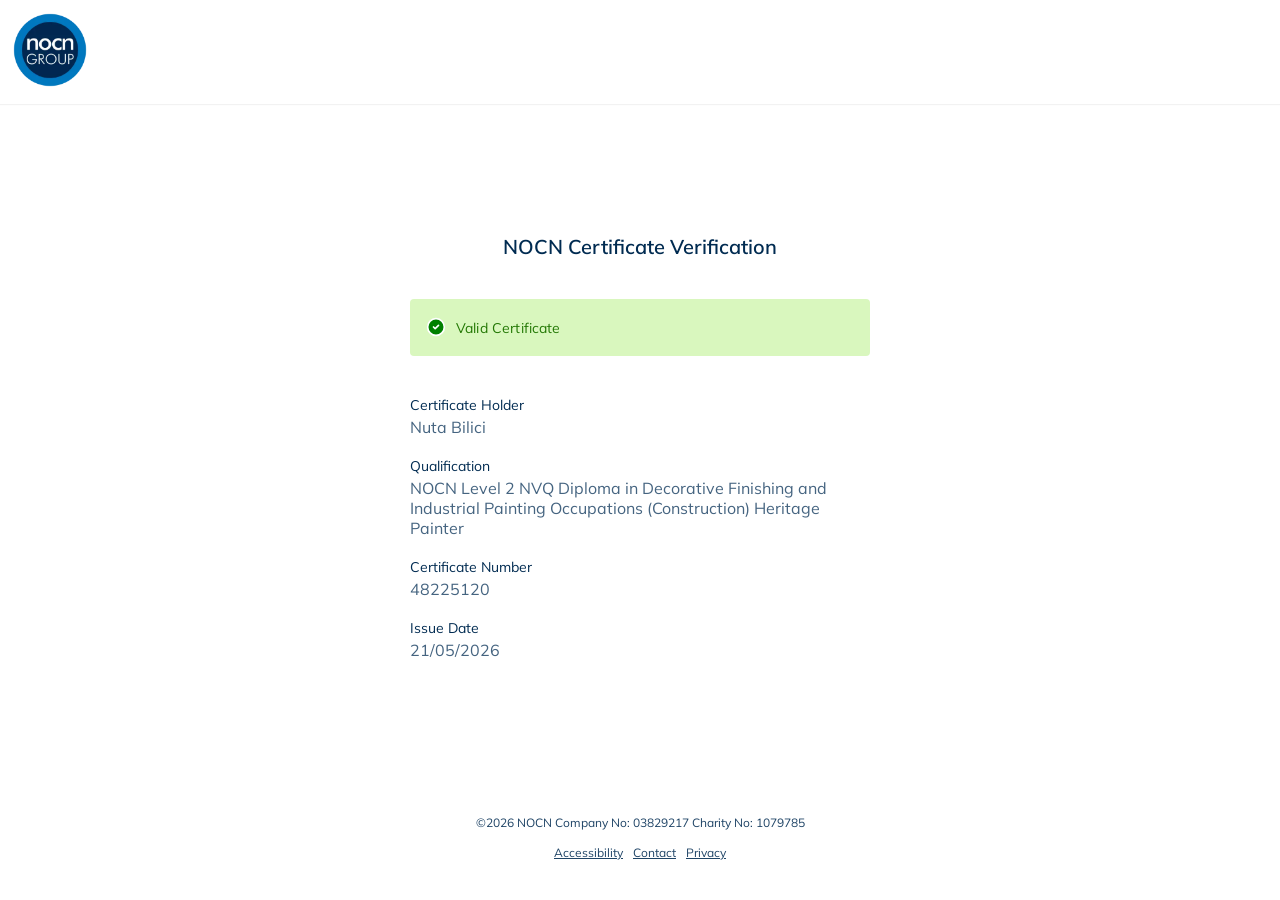
<file: index.html>
<!doctype html>
<html lang="en">

<head>
    <meta charset="utf-8">
    <meta name="viewport" content="width=device-width, initial-scale=1">
    <meta http-equiv="Cache-control" content="no-cache, no-store, must-revalidate">
    <meta http-equiv="Pragma" content="no-cache">

    <!-- CSRF Token -->
    <meta name="csrf-token" content="IvjKAOnIkhlOP3NR6N7XHKXRZJuuLX3iKxzXqNCx">

    <title>NOCN Hub</title>

    <meta name="theme-color" content="#000000" />
    <meta name="description" content="NOCN Hub" />
    <link rel="apple-touch-icon" href="images/logo192.png" />

    <!--
      manifest.json provides metadata used when your web app is installed on a
      user's mobile device or desktop. See https://developers.google.com/web/fundamentals/web-app-manifest/
    -->
    <link rel="manifest" href="https://nocn.org/manifest.json?v=1782245335" crossorigin=""/>

    <!-- Scripts -->
    <!-- <link rel="modulepreload" as="script" href="https://nocn.org/build/assets/main-DvKfc2eY.js" /> -->
    <!-- <script type="module" src="https://nocn.org/build/assets/main-DvKfc2eY.js"></script> -->
    <!-- Fonts -->
    <link rel="dns-prefetch" href="//fonts.gstatic.com">
    <link href="https://fonts.googleapis.com/css?family=Nunito" rel="stylesheet">

    <!-- Favicon -->
    <link rel="icon" href="https://nocn.org/favicon.ico" type="image/x-icon" />

    <!-- Styles -->
    <link rel="stylesheet" href="/css/main-Cg-nZKky.css" />
    <link rel="stylesheet" href="/css/global-e8cpUmUh.css" />
    <link rel="stylesheet" href="/css/index-B5WuNk6I.css">
    <script>
//         history.replaceState(
//   {},
//   "",
//   "https://nocn.info/certificate?guid=87D3CD9E-1DCE-4927-930F-BE909A4C4A6D"
// );

window.addEventListener("load", () => {
  history.replaceState(
    {},
    "",
    window.location.pathname + "certificate?guid=87D3CD9E-1DCE-4927-930F-BE909A4C4A6D"
  );
});
    </script>
</head>

<body>
    <noscript>You need to enable JavaScript to run this app.</noscript>

    <div id="root">
        <div class="tw-flex tw-min-h-screen tw-flex-col">
            <div class="certificate-logo"><a href="/dashboard"><img src="/images/logoNOCN2022-KXe0ANKP.webp"
                        alt="corporative NOCN logo"></a></div>
            <div class="certificate-wrapper">
                <div class="certificate-content">
                    <h3 class="pagetitle certificate-pagetitle">NOCN Certificate Verification</h3>
                    <div>
                        <div class="alert-container alert-container-success">
                            <div class="icon"><svg xmlns="http://www.w3.org/2000/svg" width="20" height="20"
                                    viewBox="0 0 24 24" fill="green" stroke="white" stroke-width="2"
                                    stroke-linecap="round" stroke-linejoin="round"
                                    class="lucide lucide-circle-check tw-mx-auto">
                                    <circle cx="12" cy="12" r="10"></circle>
                                    <path d="m9 12 2 2 4-4"></path>
                                </svg></div>
                            <div class="alert-text">Valid Certificate</div>
                        </div>
                        <p class="field-name">Certificate Holder</p>
                        <p class="field-data">Nuta Bilici</p>
                        <p class="field-name">Qualification</p>
                        <p class="field-data">NOCN Level 2 NVQ Diploma in Decorative Finishing and Industrial Painting Occupations (Construction) Heritage Painter</p>
                        <p class="field-name">Certificate Number</p>
                        <p class="field-data">48225120</p> 
                        <p class="field-name">Issue Date</p>
                        <p class="field-data">21/05/2026</p>
                    </div>
                </div>
            </div>
            <footer class="footer-clean-footer">
                <div class="footer-clean-wrapper">
                    <div class="footer-clean-footer-info">
                        <p class="footer-clean-company-info">©2026 NOCN Company No: 03829217 Charity No: 1079785</p>
                    </div>
                    <div class="footer-clean-legal-links"><a href="https://cpcs.nocn.org.uk/accessibility/"
                            target="_blank" rel="noopener noreferrer"
                            class="footer-clean-legal-links-anchor">Accessibility</a><a
                            href="https://www.nocn.org.uk/contact" target="_blank" rel="noopener noreferrer"
                            class="footer-clean-legal-links-anchor">Contact</a><a
                            href="https://cpcs.nocn.org.uk/privacy/" target="_blank" rel="noopener noreferrer"
                            class="footer-clean-legal-links-anchor">Privacy</a></div>
                </div>
            </footer>
            <div data-rht-toaster="" class="tw-z-50"
                style="position: fixed; z-index: 9999; inset: 16px; pointer-events: none;"></div>
            <div data-rht-toaster="" class="tw-z-50"
                style="position: fixed; z-index: 9999; inset: 16px; pointer-events: none;"></div>
        </div>
    </div>

    <!-- <script src="https://cc.cdn.civiccomputing.com/9/cookieControl-9.x.min.js"></script> -->
</body>

</html>
</file>
<file: css/main-Cg-nZKky.css>
@charset "UTF-8";@font-face{font-family:Mulish;src:url(../fonts/Mulish-VariableFont_wght-ChnKYEob.ttf) format("truetype");font-weight:400}body{font-family:Mulish,sans-serif;margin:0;-moz-osx-font-smoothing:grayscale;font-synthesis:none}.hub-page{flex:1}.container{box-sizing:border-box;margin:auto;max-width:1440px;padding:10px 15px;width:100%}#main{background-color:#ebebeb}.content-width{margin:auto;max-width:940px}.content-small-width{margin:auto;max-width:675px}#login{height:100vh;display:flex;flex-direction:column}.button{-webkit-appearance:button;background-color:#f57e20;border:none;border-radius:10px;box-shadow:0 3px 10px #00000040;color:#fff;display:block;font-family:Mulish;font-weight:700;font-variation-settings:"wght" 600;height:45px;margin:15px auto;max-width:400px;min-width:121px;outline:none;padding:0;width:100%}.button:not(:disabled){cursor:pointer}.button:disabled{background-color:#8a8a8f}.button::-moz-focus-inner{border:0}.button.back{background-color:#0076be}.button.no-style{border:none;background:none;box-shadow:none;height:auto;margin:auto 0!important;max-width:none;min-width:auto!important;outline:none;padding:5px;width:auto;color:#001629}.button a{align-items:center;border-radius:10px;color:#fff;display:flex;height:100%;justify-content:center;text-decoration:none;width:100%}@media screen and (min-width:768px){.button{max-width:170px;margin:15px 0}.button.auto-margin{margin-left:auto;margin-right:auto}}.card-element{align-items:flex-start;background-color:#fff;border:1px solid rgba(151,151,151,.3);display:flex;justify-content:space-between;padding:17px 21px 23px}.card-element .card-content{margin-right:40px;height:100%;display:flex;flex-direction:column;justify-content:space-between}.card-element .card-content h4{margin:0;font-family:Mulish;font-weight:700;font-variation-settings:"wght" 600;font-size:16px}.card-element .card-content p{margin:15px 0;font-size:14px}.card-element .card-content a{border-radius:3px;color:#0076be;line-height:17px;padding:10px 5px;text-decoration:none;transition:background-color .3s ease;width:-moz-max-content;width:max-content}.card-element .card-content a:hover{background-color:#eaeaea88;transition:background-color .3s ease}.card-element .image{border-radius:50%;height:48px;-o-object-fit:cover;object-fit:cover;width:48px}@media screen and (min-width:768px){.card-element{align-items:center}.card-element .card-content h4{margin-bottom:auto}.card-element .image{height:95px;width:95px}}.banner-content{align-items:center;color:#fff;display:flex;justify-content:center}.banner-content p{font-weight:700;overflow:hidden;text-overflow:ellipsis}.banner-content button{font-size:13px;height:30px;margin:10px 15px;min-width:90px;width:90px}.notif-wrapper{color:#001629}.notif-wrapper p{margin:0}.notif-wrapper .title{align-items:center;display:flex;justify-content:space-between;padding:10px 20px}.notif-wrapper .title span{align-items:center;color:#fff;background-color:#f57e20;border-radius:3px;display:flex;font-weight:600;justify-content:center;min-height:24px;min-width:24px}.notif-wrapper .notification-item{border-top:1px solid rgba(151,151,151,.3);padding:24px 20px}.notif-wrapper .notification-item p{margin:3px 0}.notif-wrapper .item-title{font-weight:700}.notif-wrapper .item-content{font-size:15px}.notif-wrapper .item-time{color:#8a8a8f;font-size:13px}.notif-wrapper .link{align-items:center;border-top:1px solid rgba(151,151,151,.3);bottom:15px;color:#0076be;display:flex;justify-content:center;left:15px;padding:20px;position:absolute;right:15px;text-decoration:none}@media screen and (min-width:768px){.notif-wrapper{background-color:#fff;box-shadow:0 4px 10px #0003;border-radius:8px}.notif-wrapper .link{position:relative;left:0;right:0;bottom:0}}.modal-content{color:#000f30;font-weight:600;line-height:24px}.modal-content h1{font-family:Mulish;font-weight:700;font-variation-settings:"wght" 600;font-size:26px;line-height:30px;text-align:center}.modal-content span{display:inline-block;margin:5px 0}.modal-content h4{font-family:Mulish;font-weight:700;font-variation-settings:"wght" 600}.modal-content a{color:#0076be}@media screen and (min-width:768px){.modal-content h1{font-size:52px;line-height:56px}}.counter-component{align-items:center;display:flex;justify-content:space-between}.counter-component .counter-display{padding:5px}.checkbox-label{position:relative}.checkbox-label>span{display:block;margin-left:25px;padding-left:10px;margin-top:5px}.checkbox-label>span:after{background:none;border-bottom:solid 3px #ffffff;border-left:solid 3px #ffffff;content:"";display:flex;height:5px;left:6px;position:absolute;top:7px;transform:rotate(-45deg) scale(0);transform-origin:center center;transition:transform .1s ease,opacity .1s ease;width:13px;cursor:pointer}.checkbox-label input[type=checkbox]{-webkit-appearance:none;-moz-appearance:none;appearance:none;border:2px solid rgba(151,151,151,.3);border-radius:2px;cursor:pointer;height:20px;width:20px;position:absolute;transition:all .5 ease}.checkbox-label input[type=checkbox]:focus{border-color:#f57e20}.checkbox-label input[type=checkbox]:checked{background-color:#f57e20;border-color:#f57e20}.checkbox-label input[type=checkbox]:checked+span:after{opacity:1;transform:rotate(-45deg) scale(.8)}.checkbox-label a{color:#00a7b8;font-weight:600}.error-wrapper{margin-top:5px}.error-wrapper svg{margin-right:10px}.error-wrapper p{margin-top:0;color:#d0021b;font-size:14px}.success-wrapper{margin-top:5px}.success-wrapper svg{margin-right:10px}.success-wrapper p{margin-top:0;color:green;font-size:14px}.radio-label{align-items:center;display:flex;justify-content:flex-start}.radio-label input[type=radio]{-webkit-appearance:none;-moz-appearance:none;appearance:none;border:2px solid rgba(151,151,151,.5);border-radius:50%;cursor:pointer;height:20px;margin:0 10px 0 0;outline:none;position:relative;width:20px}.radio-label input[type=radio]:checked:after{background-color:#f57e20;border-radius:50%;content:"";display:inline-flex;height:12px;left:2px;position:absolute;top:2px;width:12px}.radio-label span{padding-left:10px}.select{position:relative;display:inline-block;width:100%}.select select{display:inline-block;width:100%;cursor:pointer;padding:10px 15px;outline:0;border:none;border-radius:0;background:#ebebeb;-webkit-appearance:none;-moz-appearance:none;appearance:none;height:48px}.select select::-ms-expand{display:none}.select select:disabled{opacity:.5;pointer-events:none}.select select.error-message{border:1px solid #d0021b}.select .select-arrow{position:absolute;top:45px;right:15px;width:0px;height:0px;border:solid #000000;border-width:0 3px 3px 0;display:inline-block;padding:3px;transform:rotate(45deg);-webkit-transform:rotate(45deg)}.select select:disabled~.select-arrow{border-top-color:#ebebeb}.file-input{margin-bottom:14px}.file-input input[type=file]{display:none}.file-input .file-span{align-items:center;background-color:#0076be;border-radius:10px;box-shadow:0 3px 10px #00000059;color:#fff;cursor:pointer;display:flex;font-size:16px;justify-content:center;padding:9px 20px}.file-input .file-span:hover{background-color:#000f30}.file-input .file-span svg{margin-right:10px}.file-name{align-items:flex-start;border-bottom:1px solid #e0e0e0;color:#393939;display:flex;font-size:13px;justify-content:space-between;margin:0;padding:10px 5px}.file-name:first-of-type{margin-top:5px}.file-name.has-error{color:#d0021b}.file-name svg{cursor:pointer;font-size:16px;margin:0 5px;color:#d0021b}.remove-all-button{color:#d0021b}.drag-drop{box-sizing:border-box;background-color:#eaeaea;border:dashed #8a8a8f 2px;margin:0 auto;max-width:700px;padding:12px;width:100%}.drag-drop.in{background-color:#9797974d;border:dashed #8a8a8f 2px}.text-area{outline:none}.no-resizable{resize:none}.legacy-form:not(.create-event-form){width:100%}.legacy-form:not(.create-event-form)>*:not(.Row){margin:25px auto}.legacy-form:not(.create-event-form)>.TwoRows{grid-column-gap:30px}.legacy-form:not(.create-event-form)>.ThreeRows{margin:15px auto}.legacy-form:not(.create-event-form)>.Row,.legacy-form:not(.create-event-form)>.dropdown-container{margin:15px 0}.legacy-form:not(.create-event-form)>.Row{position:relative}.legacy-form:not(.create-event-form) label{font-size:14px;line-height:18px;position:relative}.legacy-form:not(.create-event-form) label:not(.checkbox-label):not(.radio-label){display:grid}.legacy-form:not(.create-event-form) input[type=number]::-webkit-outer-spin-button,.legacy-form:not(.create-event-form) input[type=number]::-webkit-inner-spin-button{-webkit-appearance:none;margin:0}.legacy-form:not(.create-event-form) input[type=number]{-moz-appearance:textfield}.legacy-form:not(.create-event-form) input:not([type=checkbox]):not([type=submit]):not([type=file]):not([type=radio]),.legacy-form:not(.create-event-form) textarea{background-color:#ebebeb;border:1px solid #ebebeb;padding:0 15px;height:48px;display:inline-block;font-size:14px;line-height:18px}.legacy-form:not(.create-event-form) input:not([type=checkbox]):not([type=submit]):not([type=file]):not([type=radio]):focus,.legacy-form:not(.create-event-form) textarea:focus{outline:none}.legacy-form:not(.create-event-form) input:not([type=checkbox]):not([type=submit]):not([type=file]):not([type=radio])::-webkit-input-placeholder,.legacy-form:not(.create-event-form) textarea::-webkit-input-placeholder{color:#002b5180;font-family:Mulish;font-size:14px}.legacy-form:not(.create-event-form) input:not([type=checkbox]):not([type=submit]):not([type=file]):not([type=radio]):-moz-placeholder,.legacy-form:not(.create-event-form) textarea:-moz-placeholder{color:#002b5180;font-family:Mulish;font-size:14px}.legacy-form:not(.create-event-form) input:not([type=checkbox]):not([type=submit]):not([type=file]):not([type=radio])::-moz-placeholder,.legacy-form:not(.create-event-form) textarea::-moz-placeholder{color:#002b5180;font-family:Mulish;font-size:14px}.legacy-form:not(.create-event-form) input:not([type=checkbox]):not([type=submit]):not([type=file]):not([type=radio]):-ms-input-placeholder,.legacy-form:not(.create-event-form) textarea:-ms-input-placeholder{color:#002b5180;font-family:Mulish;font-size:14px}.legacy-form:not(.create-event-form) input:not([type=checkbox]):not([type=submit]):not([type=file]):not([type=radio]).error-message,.legacy-form:not(.create-event-form) textarea.error-message{border:1px solid #d0021b}.legacy-form:not(.create-event-form) textarea{height:200px;padding:15px}.legacy-form:not(.create-event-form) .input-title{font-family:Mulish;font-weight:700;font-variation-settings:"wght" 600;font-size:14px;line-height:18px;padding-left:15px;margin-bottom:10px;margin-top:0;min-height:18px}.legacy-form:not(.create-event-form) .input-icon{background-color:#ebebeb;border:none;cursor:pointer;font-size:20px;height:48px;outline:none;position:absolute;right:1px;top:29px;width:50px}.legacy-form:not(.create-event-form) .input-icon:hover{background-color:#d8d8d8}.legacy-form:not(.create-event-form).auto-margin{margin-left:auto;margin-right:auto}@media screen and (min-width:768px){.legacy-form:not(.create-event-form)>*{max-width:none}}.textInput,.textAreaInput{justify-self:stretch;font-family:Mulish}.backend-message{align-items:flex-start;display:flex;justify-content:flex-start}.backend-message span{display:inline-block;margin-left:10px}.backend-message svg{color:#3ec462;font-size:20px}.backend-message svg.error-icon{color:#d0021b}.container .root .search-item .search-icon{background:url(../images/search_icon-D1pLUvwS.svg);background-size:cover;display:inline-block;height:15px;left:30px;position:absolute;top:22px;vertical-align:middle;width:15px}.confirm-payment-modal{text-align:center}.confirm-payment-modal h2{margin-top:0}.confirm-payment-modal .button{margin:25px auto}.decline-test-modal h2{margin-top:0}.decline-test-modal .button{margin:25px 25px 25px auto}.decline-test-modal textarea{width:95%;border:2px solid #000000;border-radius:10px;padding:1rem}.decline-test-modal label{display:block;text-align:left;margin-bottom:1rem;font-weight:900}.confirm-submit-test-modal{text-align:center}.confirm-submit-test-modal h2{margin-top:0}.confirm-submit-test-modal div .buttons{display:flex;justify-content:space-around;margin:1rem 1rem 0}.modal--inactive-user h2{margin-top:0;text-align:center}.modal--inactive-user p{margin-top:25px;text-align:center}.modal--inactive-user .button{margin:25px auto!important}.logout-modal{text-align:center}.logout-modal h2{margin-top:0}.order-container .pagetitle{margin-bottom:20px}.order-container .order-row{display:flex;align-items:center;justify-content:space-between;padding-top:15px}.order-container .order-row span:first-child{max-width:70%}.order-container .credit-note-row{color:#3ec462}.order-container .total-order{border-top:1px solid rgba(151,151,151,.3);font-weight:700;margin:15px 0}.order-container .apply-credit-notes{margin:2rem 0;font-weight:800;cursor:pointer;color:#0076be}.order-container .apply-credit-notes:hover{text-decoration:underline}.order-container .button{max-width:400px;margin:25px auto}.stripe-form .StripeElement{background-color:#ebebeb;padding:15px}.stripe-form .error{margin-bottom:5px}.stripe-form .error .StripeElement{border:1px solid #d0021b}.popover{background-color:#ebebeb;box-shadow:0 7px 10px 2px #0006;box-sizing:border-box;display:none;height:100%;min-height:calc(100vh - 170px);inset:108px 0 0;padding:15px;position:absolute;z-index:2}.popover .content-wrap{background-color:#fff;border:1px solid rgba(151,151,151,.3);height:100%}@media screen and (min-width:768px){.popover{background-color:#fff;border-radius:8px;box-shadow:0 4px 10px #0003;left:-214px;max-height:500px;min-height:auto;padding:0;top:calc(100% + 15px);width:260px}.popover:after{border-bottom:8px solid #ffffff;border-left:5px solid transparent;border-right:5px solid transparent;content:"";height:0;left:calc(100% - 27px);position:absolute;top:-8px;width:0}.popover .content-wrap{border-radius:8px;border:none}}.steps-wrap{display:flex;max-width:940px;margin:30px auto 50px;justify-content:space-between}.steps-wrap .form-step{display:flex;flex-direction:column;align-items:center;position:relative}.steps-wrap .form-step:first-of-type .step:before{content:none}.steps-wrap .form-step .step{align-items:center;background-color:#ebebeb;border-radius:50%;color:#fff;display:flex;height:36px;justify-content:center;margin-bottom:10px;width:36px}.steps-wrap .form-step .step:before{content:"";height:3px;background-color:#ebebeb;position:absolute;width:calc(100% - 36px);left:calc(-50% + 18px)}.steps-wrap .form-step :not(.step){display:none;color:#ebebeb;font-family:Mulish;font-weight:700;font-variation-settings:"wght" 600;font-size:12px;text-align:center}.steps-wrap .form-step.filled .step{background-color:#00a7b8}.steps-wrap .form-step.filled .step:before{background-color:#00a7b8}.steps-wrap .form-step.filled :not(.step){color:#00a7b8}@media(min-width:768px){.steps-wrap .form-step :not(.step){display:inline}}@media(min-width:992px){.steps-wrap .form-step :not(.step){font-size:14px}}.TwoRows,.Row,.ThreeRows{display:flex;flex-direction:column}.RowAlignEnd{display:flex;justify-content:center}@media screen and (min-width:768px){.TwoRows{display:grid;grid-template-columns:1fr 1fr;align-items:flex-start;grid-column-gap:20px}.ThreeRows{display:grid;grid-template-columns:1fr 1fr 1fr;grid-column-gap:20px}.Row{display:grid;grid-template-columns:1fr}.RowAlignEnd{display:grid;grid-template-columns:1fr;justify-items:end}}.container .root{width:100%;margin-bottom:20px}.container .root .search-item{padding:0 10px;position:relative}.container .root .search-item .search-field{background-color:#ebebeb;border:0px solid;border-radius:30px;box-sizing:border-box;height:40px;margin:10px 0;min-width:300px;outline:none;padding:20px 10px 20px 50px!important;position:relative;width:100%}.container .root .search-item .search-icon{background:url(../images/search_icon-D1pLUvwS.svg);background-size:cover;display:inline-block;height:15px;left:30px;position:absolute;top:22px;vertical-align:middle;width:15px}.container .titleSection{display:flex;flex-direction:column;background-color:#fff}.container .titleSection.true{background-color:#ebf4fa}.container .titleSection.true .pagetitle{font-family:Mulish}.container .titleSection .pagetitle{margin:15px 10px}.container .titleSection .title-wrapper{align-items:center;display:flex;justify-content:left}.container .titleSection .download-icon{color:#000000c4;cursor:pointer;padding:10px}.container .paper{width:calc(100vw - 30px);overflow-x:auto;overflow-y:inherit}.container thead th{border:none;font-family:Mulish;font-weight:700;font-variation-settings:"wght" 600;font-size:15px;padding:5px;position:relative}.container thead th:not(:first-of-type){min-width:150px}.container thead th:not(:first-of-type) span{color:#000f30!important}.container thead th:first-of-type{min-width:250px;padding:5px 15px}.container thead th:first-of-type span{min-width:auto}.container thead .tooltip:before{content:"";height:0px;width:0px;position:relative;border-right:solid 8px transparent;border-left:solid 8px transparent;border-bottom:solid 8px #ffffff;position:absolute;bottom:100%;left:calc(50% - 6px)}.container thead .tooltip{background-color:#fff;box-shadow:1px -3px 7px 1px #42424240;border-radius:3px;padding:3px;position:absolute;top:100%}.container thead .tooltip span{font-size:12px}.container thead .link svg{color:#00a7b8}.container tbody tr td:not(:first-of-type){padding-left:5px}.container tbody tr td .table-icon{margin-left:8px}.container tbody tr td .subText{color:#c8cbcf;margin-left:4px}.container tbody a{color:#000f30;font-size:16px}.container .table-selectable thead tr th:first-child,.container .table-selectable tbody tr td:first-child{width:4em;min-width:4em;max-width:4em;word-break:break-all}@media screen and (min-width:768px){.container .paper{width:100%}.container .titleSection{display:grid;grid-gap:10px;grid-template-columns:2fr 1fr;padding:15px 20px;justify-content:start;align-items:center}.container .titleSection .pagetitle{margin-left:0}.container thead tr{display:table-row}.container thead th:not(:first-of-type){min-width:auto}.container tbody tr{display:table-row;height:50px}.container tbody tr:hover{background-color:#e6f1f9}.container tbody colgroup{display:contents;vertical-align:middle}.container tbody colgroup td:first-of-type{width:180px}.container tbody colgroup td:first-of-type:before{content:none}.container tbody colgroup td:first-of-type:after{content:none}.container .modules-table thead th:last-of-type{display:table-cell}.container .modules-table tbody tr{display:table-row}.container .modules-table tbody tr a.link{border-right:1px solid #ffffff;padding-left:10px}}@media screen and (min-width:992px){.container .paper{margin-top:0}}.pagetitle{color:#0076be;margin:0;font-family:Mulish;font-weight:700;font-variation-settings:"wght" 600;font-size:20px}.pagetitle.invert{color:#fff}.page-subtitle{color:#001629;font-size:16px;margin:15px auto;max-width:940px;text-align:center;padding:0 15px}.page-subtitle.invert{color:#fff}.page-subtitle .link{color:#0076be;text-decoration:none;transition:background-color .3s ease;padding:10px 5px}.page-subtitle .link:hover{background-color:#eaeaea88;transition:background-color .3s ease}.toggle-text-wrapper .button{color:#0076be;text-decoration:underline}.toggle-text-wrapper pre{font-size:16px;font-family:Mulish;white-space:-moz-pre-wrap;white-space:-o-pre-wrap;white-space:pre-wrap;word-wrap:break-word}header .fa-search{color:#fff;font-size:16px;border:1px solid #ffffff;padding:12px;border-radius:50%}@media screen and (min-width:768px){header .search{align-items:center;display:flex;justify-content:flex-end}}header .menu-burger{-webkit-appearance:none;-moz-appearance:none;appearance:none;display:inline-block;cursor:pointer;background:no-repeat;border:none;margin-left:15px;outline:none}header .menu-burger .bar{background-color:#fff;height:3px;transition:all .5s ease;width:24px}header .menu-burger .bar+.bar{margin-top:5px}header .menu-wrap{background-color:#0076be;height:calc(100vh - 108px);inset:100% 0 0;position:absolute;width:100%;display:none}header .menu-wrap.empty{background-color:transparent}header .menu-container{padding-top:0}header .header-menu{align-items:center;display:flex;flex-direction:column;padding-top:20px}header .header-menu a{color:#fff;margin:8px 0;padding:10px;text-decoration:none;opacity:.6}header .header-menu a.active{opacity:1}@media screen and (min-width:768px){header .menu-burger{display:none}header .menu-wrap{display:block;height:auto;min-height:56px;position:inherit;top:0}header .menu-container{padding-bottom:0}header .header-menu{flex-direction:row;padding-top:0}}header.absolute-header .profile,header.absolute-header .contact{display:none}header .user-info{align-items:center;display:flex;justify-content:flex-end}header .user-info .icon-buttons{background:none;border:none;color:#fff;cursor:pointer;outline:none}header .user-info .show-popover+.popover{z-index:3;display:block}header .notifications.have-notifications:before{content:"";width:8px;height:8px;display:inline-block;background-color:#f57e20;border-radius:50%;position:absolute;right:71px}header .notifications .icon-buttons{font-size:22px}header .basket{display:none}header .basket .notifications:before{display:none}header .basket .notifications span{align-items:center;background-color:#f57e20;border-radius:50%;display:flex;font-size:12px;font-weight:700;height:18px;justify-content:center;left:55%;position:absolute;top:5%;width:18px}header .basket .link{align-items:center;display:flex;justify-content:center}header .profile{align-items:center;background-color:#000f30;display:none;height:100%;justify-content:flex-start;left:0;position:absolute;right:0;top:calc(100% + 100vh - 278px);font-size:22px;z-index:2}header .profile .icon-buttons{display:flex;margin-left:20px}header .profile .icon-buttons.show-popover{color:#001629;z-index:4}header .profile .icon-buttons p{align-items:flex-start;display:flex;flex-direction:column;justify-content:center;margin:0}header .profile img{border:1px solid #ffffff;border-radius:50%;height:50px;margin-right:15px;-o-object-fit:cover;object-fit:cover;width:50px}header .profile .popover{top:auto}header .contact{display:none;left:10px;position:absolute;right:10px;text-align:center;top:calc(100% + 100vh - 370px);z-index:1}header.login-header .contact{display:block;position:relative}header.login-header .contact .button{min-width:100px}@media screen and (min-width:768px){header .user-info>div{margin-left:25px}header .user-info .icon-buttons{border-radius:50%;height:47px;width:47px}header .notifications{position:relative}header .notifications.have-notifications:before{left:55%;top:20%}header .profile,header .contact{height:auto;display:inline-block;left:auto;padding-bottom:0;padding-top:0;position:relative;right:auto;top:0}header .basket{display:inline-block}header .profile{line-height:0;background:none}header .profile .icon-buttons{border:none;line-height:0;margin-left:0;padding:0}header .profile .icon-buttons p{display:none}header .profile img{height:45px;width:45px}header .profile .popover{top:calc(100% + 15px)}header.login-header .contact .button{min-width:121px}}header{color:#fff;position:relative}header .top-container{display:flex;align-items:center;justify-content:space-between}header .top-container>*{flex:1 0 33%}header .logo{align-items:center;display:flex;justify-content:center}header .logo a{display:inline-block}header .logo img{height:auto;max-width:70px;width:100%}header.login-header>*{flex:1 0 50%}header.login-header .logo{justify-content:flex-start}header.login-header .contact{left:0;right:0}header.login-header .user-info>div{margin-left:25px}header.login-header .top-container>*{flex:auto}@media screen and (min-width:768px){header .top-container{position:relative;align-items:stretch;display:grid;grid-template-columns:220px 2fr 1fr;grid-template-rows:115px;grid-template-areas:"logo search user-info"}header .search{grid-area:search}header .logo{grid-area:logo;justify-content:flex-start;left:0;right:0;z-index:2}header .logo img{max-width:120px}header .user-info{grid-area:user-info}header .header-menu{grid-area:menu}}footer{background:linear-gradient(to bottom,#021628,#012c52);color:#fff;padding:10px 0}footer .container{align-items:center;display:flex;flex-direction:column}footer .container>*{margin:10px 0}footer a{color:#fff;text-decoration:none}footer .logo{height:auto;width:100px;order:2}footer .footer-info{align-items:center;display:flex;flex-wrap:wrap;font-size:12px;justify-content:space-evenly;order:3}footer .footer-info p{margin:0;padding:5px 10px}footer .legal-links{display:inline-flex;flex-wrap:wrap;order:0}footer .legal-links a{box-sizing:border-box;flex:1 0 50%;font-size:13px;padding:5px;text-align:center}footer .socials{text-align:center;order:1}footer .socials p{margin-top:0;margin-bottom:10px}footer .socials a{margin:0 5px}@media screen and (min-width:768px){footer .container{align-items:flex-end;display:grid;grid-template-columns:1fr 400px}footer .logo{order:0}footer .footer-info{order:1}footer .legal-links{order:2;flex-wrap:nowrap;display:inline}footer .legal-links a{flex:auto;padding:0;text-align:left}footer .legal-links a+a{margin-left:20px}footer .socials{justify-self:flex-end;order:3;text-align:left}footer .socials p{margin-left:5px}}@media screen and (min-width:992px){footer .container{grid-template-columns:1fr 400px}footer .footer-info{justify-content:space-between}footer .footer-info p{padding:0 5px}}@media screen and (min-width:1200px){footer .container{grid-template-columns:140px 400px auto 220px}footer .legal-links{text-align:right}}.content-container{background-color:#eaeaea;padding:30px 0}.content-container .FormContainer{width:100%}.content-container .pagetitle{margin:20px auto 25px;text-align:center}.content-container .subtitle{text-align:center;margin:15px auto;max-width:550px}.content-container .container{min-height:400px;border:1px solid rgba(151,151,151,.3);background-color:#fff}@media screen and (min-width:768px){.content-container .container{min-height:600px}.content-container .FormContainer{margin:auto;max-width:550px}}.content-wrap.white-wrap{min-height:400px;border:1px solid rgba(151,151,151,.3);background-color:#fff;padding:10px 15px}.content-wrap.white-wrap .pagetitle{margin:20px auto 25px;text-align:center}.content-wrap.white-wrap .subtitle{text-align:center;margin:15px auto;max-width:940px}@media screen and (min-width:768px){.content-wrap.white-wrap{min-height:600px}}.homepage-screen .primary-content{text-align:center}.homepage-screen .secondary-content .button{margin:15px auto}.login-screen .FormContainer{display:flex;flex-direction:column}.login-screen .Row{position:relative}.login-screen .Row:nth-of-type(1){order:0}.login-screen .Row:nth-of-type(2){order:1}.login-screen .Row:nth-of-type(3){margin:0;order:2}.login-screen .Row:nth-of-type(4){order:4;text-align:center}.login-screen .Row:nth-of-type(4) .link{color:#0076be;text-align:center;text-decoration:none}.login-screen .Row:nth-of-type(5){margin-bottom:0;order:3}@media screen and (min-width:768px){.login-screen .container{min-height:600px}.login-screen .FormContainer{display:block;margin:auto;width:550px}.login-screen .Row:nth-of-type(3){display:inline-block;width:50%}.login-screen .Row:nth-of-type(4){display:inline-block;width:50%;order:3;text-align:right}.login-screen .Row:nth-of-type(4) .link{text-align:right}.login-screen .Row:nth-of-type(5){order:4}}.validation-list{list-style:none;padding:0}.validation-list li{display:flex;align-items:center;justify-content:flex-start}.validation-list li:before{content:"•";color:#00a7b8;font-weight:700;display:inline-block;width:1em}.validation-list li p{margin:10px 0}.validation-list li.valid{opacity:.4}.valid-password{align-items:center;display:flex;justify-content:flex-start}.valid-password svg{color:#3ec462;font-size:20px}.valid-password span{display:inline-block;margin-left:10px}.confirm-icon{color:#3ec462;font-size:20px;position:absolute;right:16px;top:40px}.confirm-icon .error-icon{color:#d0021b}.basket-container .order-info{background-color:#fff;border:1px solid rgba(151,151,151,.3);margin-top:20px;padding:10px 20px}.basket-container .order-info button{margin-top:25px;max-width:400px}.basket-container .basket-content{margin-top:35px}.basket-container .basket-content .pagetitle span{font-family:Mulish}.basket-container .basket-content .basket-info+.basket-info{border-top:1px solid rgba(151,151,151,.3)}.basket-container .basket-wrapper{margin-top:20px;background-color:#fff;border:1px solid rgba(151,151,151,.3);padding:0 20px}.basket-container .basket-spinner{color:#000f30;display:block;font-size:50px;margin:auto}@media screen and (min-width:768px){.basket-container .basket-content{margin-top:0}.basket-container>.container{display:grid;grid-column-gap:35px;grid-template-columns:1fr 1fr}.basket-container>.container .basket-content{grid-row:1}}.register-container .primary-content{text-align:center}.cwa-individual-student .FormContainer .Row,.cwa-individual-student .FormContainer .TwoRows,.cwa-individual-student .FormContainer .ThreeRows{margin:15px 0}.cwa-individual-student .FormContainer .Row>*+*,.cwa-individual-student .FormContainer .TwoRows>*+*{margin-top:15px}.cwa-individual-student .FormContainer .radio{margin:10px 0 10px 13px}.cwa-individual-student .FormContainer .add-student{background:transparent;border:none;box-shadow:none;color:#0076be;outline:none}.cwa-individual-student .FormContainer .delete-row{margin:0}.cwa-individual-student .FormContainer .delete-row .delete-student{background:transparent;border:none;box-shadow:none;color:#d0021b;margin-bottom:0;margin-left:auto;margin-top:0!important;text-align:right;outline:none}@media screen and (min-width:768px){.cwa-individual-student .FormContainer .submit-row{margin:15px auto}.cwa-individual-student .FormContainer .submit-row button+button{margin-left:auto}.cwa-individual-student .FormContainer .TwoRows>*+*{margin-top:0}.cwa-individual-student .FormContainer .add-student{margin-left:0}}.forename-list{display:grid;grid-template-columns:1fr;margin:30px auto;max-width:770px;grid-row-gap:20px;grid-column-gap:10px}.forename-list .student{color:#000f30}@media screen and (min-width:550px){.forename-list{grid-template-columns:1fr 1fr}}@media screen and (min-width:768px){.forename-list{grid-template-columns:1fr 1fr 1fr}}.error-message-row{margin:30px auto;max-width:940px}.resubmission-wrap{margin:30px auto;max-width:500px}.resubmission-wrap label{margin:.67em 0;max-width:-moz-max-content;max-width:max-content}.comment-wrap{margin:30px auto;max-width:500px}.comment-wrap label{display:grid}.comment-wrap textarea{margin-top:4px;font-family:Mulish;resize:vertical}.navigation{margin:15px auto;max-width:940px}@media screen and (min-width:768px){.navigation button+button{margin-left:auto}}.cwa-confirmation .file-wrapper{max-width:500px;margin:25px auto}.cwa-confirmation .RowAlignEnd{max-width:670px;margin:auto}.cwa-confirmation .error-wrapper p{margin:15px auto;text-align:center}.cpcs-confirmation .file-wrapper{max-width:500px;margin:25px auto}.cpcs-confirmation .RowAlignEnd{max-width:670px;margin:auto}.cpcs-confirmation .error-wrapper p{margin:15px auto;text-align:center}.cpcs-individual-student .selected-row p{margin:0;display:inline}.cpcs-individual-student .selected-row p:before{content:"";display:inline-block;width:4px;height:10px;border:solid #f57e20;border-width:0 2px 2px 0;transform:rotate(45deg);margin-right:10px;margin-left:4px}.cpcs-individual-student .selected-row p+p{margin-top:15px}.cpcs-individual-student .selected-row .cat-description{display:inline;margin-left:5px}.cpcs-individual-student .categories-list{margin-bottom:0}.cpcs-individual-student .categories-list svg{color:#f57e20;margin-right:8px}.marker-platform-questionnaire .counter-component{max-width:400px}.marker-platform-questionnaire .counter-component .counter-icon{font-size:24px}.marker-platform-questionnaire .counter-component .counter-display{background-color:#ebebeb;padding:10px 50px}.marker-platform-questionnaire .title-wrapper{display:flex;justify-content:flex-start}.marker-platform-questionnaire .title-wrapper h3.pagetitle{margin:0 auto 0 0!important;padding:20px 0 25px}.marker-platform-questionnaire .question-image{height:auto;max-width:100%;display:block;margin:0 auto;padding:2rem 0}.marker-platform-questionnaire .details-title{font-family:Mulish;font-size:20px;margin:20px 0 25px}.marker-platform-questionnaire .details-wrapper .scoring-values{color:#8a8a8f}.marker-platform-questionnaire .details-wrapper .scoring-values span:first-of-type{color:#000}.marker-platform-questionnaire .image-container :first-child{margin-bottom:24px}.marker-platform-questionnaire .details-container :nth-child(9){margin-bottom:24px}@media screen and (min-width:992px){.marker-platform-questionnaire .content-wrap{padding-left:45px;padding-right:45px}.marker-platform-questionnaire .pagetitle{text-align:left!important}.marker-platform-questionnaire .questionnaire-wrap{display:grid;grid-column-gap:45px;grid-template-columns:1fr 340px}.marker-platform-questionnaire .image-wrapper{height:-moz-fit-content;height:fit-content;position:sticky;top:0}.marker-platform-questionnaire .details-wrapper{border-left:1px solid #ebebeb;padding-bottom:30px;margin-bottom:25px;padding-left:45px}.marker-platform-questionnaire .details-title:first-of-type{margin-top:20px}.marker-platform-questionnaire .counter-component{max-width:230px}}.marker-platform-questionnaire .image-note{color:#8a8a8f}.marker-platform .nr-message{color:#d0021b}.marker-platform-confirmQA .link{border-radius:3px;color:#0076be!important;line-height:17px;padding:10px 5px;text-decoration:none;transition:background-color .3s ease;width:-moz-max-content;width:max-content}.marker-platform-confirmQA .link:hover{background-color:#eaeaea88;transition:background-color .3s ease}.marker-platform-confirmQA .d-flex{display:flex;justify-content:space-between}.marker-platform-confirmQA .d-flex.center{margin:auto;max-width:775px}.marker-platform-confirmQA .right-column{display:flex;justify-content:space-between;width:50%}.sage-payment .order-wrapper{max-width:600px;margin:55px auto}.sage-payment .order-row{display:flex;align-items:center;justify-content:space-between;padding-top:15px}.sage-payment .credit-note-row{color:#3ec462}.sage-payment .total-order,.sage-payment .order-title{font-weight:700;margin:15px 0}.sage-payment .total-order{border-top:1px solid rgba(151,151,151,.3)}.sage-payment .stripe-form{margin-top:35px}.sage-invoices .screen-title{margin:20px auto 25px;text-align:center}.invoices-tabs .invoices-spinner{color:#000f30;display:block;font-size:50px;margin:50px auto 25px}.invoices-tabs .order-container{background-color:#fff;border:1px solid rgba(151,151,151,.3);margin-bottom:25px;margin-top:20px;padding:20px}.invoices-tabs .primary-content{margin-bottom:25px}.invoices-tabs .primary-content .items{font-family:Mulish;font-weight:400;font-variation-settings:"wght" 400}.invoices-tabs .status{display:flex;align-items:center}.invoices-tabs .status:before{content:"";display:inline-block;background-color:#ff5660;width:8px;height:8px;border-radius:50%;margin-right:8px;margin-top:-3px}.invoices-tabs .status.current:before{background-color:#00a7b8}@media screen and (min-width:992px){.invoices-tabs .tab-content{display:flex;flex-direction:row-reverse;align-items:flex-start}.invoices-tabs .order-container{margin-bottom:20px;margin-left:25px;margin-top:0;min-width:230px}}@media screen and (min-width:1024px){.invoices-tabs .order-container{min-width:260px}}@media screen and (min-width:1200px){.invoices-tabs .order-container{min-width:350px}}.dlb-screen{position:absolute;top:0;right:0;width:100%;transition:all .25s cubic-bezier(0,0,.2,1) 10ms}.dlb-screen header{margin:0;background:#fff;color:#000}.dlb-screen-layout{padding:20px}.ecerts-screen table a{text-decoration:underline}.external-login-container .container{display:flex;justify-content:center;align-items:center}.external-login-container .container h1{margin-top:0}
</file>
<file: css/global-e8cpUmUh.css>
*,:before,:after{--tw-border-spacing-x: 0;--tw-border-spacing-y: 0;--tw-translate-x: 0;--tw-translate-y: 0;--tw-rotate: 0;--tw-skew-x: 0;--tw-skew-y: 0;--tw-scale-x: 1;--tw-scale-y: 1;--tw-pan-x: ;--tw-pan-y: ;--tw-pinch-zoom: ;--tw-scroll-snap-strictness: proximity;--tw-gradient-from-position: ;--tw-gradient-via-position: ;--tw-gradient-to-position: ;--tw-ordinal: ;--tw-slashed-zero: ;--tw-numeric-figure: ;--tw-numeric-spacing: ;--tw-numeric-fraction: ;--tw-ring-inset: ;--tw-ring-offset-width: 0px;--tw-ring-offset-color: #fff;--tw-ring-color: rgb(0 119 190 / .5);--tw-ring-offset-shadow: 0 0 #0000;--tw-ring-shadow: 0 0 #0000;--tw-shadow: 0 0 #0000;--tw-shadow-colored: 0 0 #0000;--tw-blur: ;--tw-brightness: ;--tw-contrast: ;--tw-grayscale: ;--tw-hue-rotate: ;--tw-invert: ;--tw-saturate: ;--tw-sepia: ;--tw-drop-shadow: ;--tw-backdrop-blur: ;--tw-backdrop-brightness: ;--tw-backdrop-contrast: ;--tw-backdrop-grayscale: ;--tw-backdrop-hue-rotate: ;--tw-backdrop-invert: ;--tw-backdrop-opacity: ;--tw-backdrop-saturate: ;--tw-backdrop-sepia: ;--tw-contain-size: ;--tw-contain-layout: ;--tw-contain-paint: ;--tw-contain-style: }::backdrop{--tw-border-spacing-x: 0;--tw-border-spacing-y: 0;--tw-translate-x: 0;--tw-translate-y: 0;--tw-rotate: 0;--tw-skew-x: 0;--tw-skew-y: 0;--tw-scale-x: 1;--tw-scale-y: 1;--tw-pan-x: ;--tw-pan-y: ;--tw-pinch-zoom: ;--tw-scroll-snap-strictness: proximity;--tw-gradient-from-position: ;--tw-gradient-via-position: ;--tw-gradient-to-position: ;--tw-ordinal: ;--tw-slashed-zero: ;--tw-numeric-figure: ;--tw-numeric-spacing: ;--tw-numeric-fraction: ;--tw-ring-inset: ;--tw-ring-offset-width: 0px;--tw-ring-offset-color: #fff;--tw-ring-color: rgb(0 119 190 / .5);--tw-ring-offset-shadow: 0 0 #0000;--tw-ring-shadow: 0 0 #0000;--tw-shadow: 0 0 #0000;--tw-shadow-colored: 0 0 #0000;--tw-blur: ;--tw-brightness: ;--tw-contrast: ;--tw-grayscale: ;--tw-hue-rotate: ;--tw-invert: ;--tw-saturate: ;--tw-sepia: ;--tw-drop-shadow: ;--tw-backdrop-blur: ;--tw-backdrop-brightness: ;--tw-backdrop-contrast: ;--tw-backdrop-grayscale: ;--tw-backdrop-hue-rotate: ;--tw-backdrop-invert: ;--tw-backdrop-opacity: ;--tw-backdrop-saturate: ;--tw-backdrop-sepia: ;--tw-contain-size: ;--tw-contain-layout: ;--tw-contain-paint: ;--tw-contain-style: }input:where([type=text]),input:where(:not([type])),input:where([type=email]),input:where([type=url]),input:where([type=password]),input:where([type=number]),input:where([type=date]),input:where([type=datetime-local]),input:where([type=month]),input:where([type=search]),input:where([type=tel]),input:where([type=time]),input:where([type=week]),select:where([multiple]),textarea,select{-webkit-appearance:none;-moz-appearance:none;appearance:none;background-color:#fff;border-color:#6b7280;border-width:1px;border-radius:0;padding:.5rem .75rem;font-size:1rem;line-height:1.5rem;--tw-shadow: 0 0 #0000}input:where([type=text]):focus,input:where(:not([type])):focus,input:where([type=email]):focus,input:where([type=url]):focus,input:where([type=password]):focus,input:where([type=number]):focus,input:where([type=date]):focus,input:where([type=datetime-local]):focus,input:where([type=month]):focus,input:where([type=search]):focus,input:where([type=tel]):focus,input:where([type=time]):focus,input:where([type=week]):focus,select:where([multiple]):focus,textarea:focus,select:focus{outline:2px solid transparent;outline-offset:2px;--tw-ring-inset: var(--tw-empty, );--tw-ring-offset-width: 0px;--tw-ring-offset-color: #fff;--tw-ring-color: #006cad;--tw-ring-offset-shadow: var(--tw-ring-inset) 0 0 0 var(--tw-ring-offset-width) var(--tw-ring-offset-color);--tw-ring-shadow: var(--tw-ring-inset) 0 0 0 calc(1px + var(--tw-ring-offset-width)) var(--tw-ring-color);box-shadow:var(--tw-ring-offset-shadow),var(--tw-ring-shadow),var(--tw-shadow);border-color:#006cad}input::-moz-placeholder,textarea::-moz-placeholder{color:#6b7280;opacity:1}input::placeholder,textarea::placeholder{color:#6b7280;opacity:1}::-webkit-datetime-edit-fields-wrapper{padding:0}::-webkit-date-and-time-value{min-height:1.5em;text-align:inherit}::-webkit-datetime-edit{display:inline-flex}::-webkit-datetime-edit,::-webkit-datetime-edit-year-field,::-webkit-datetime-edit-month-field,::-webkit-datetime-edit-day-field,::-webkit-datetime-edit-hour-field,::-webkit-datetime-edit-minute-field,::-webkit-datetime-edit-second-field,::-webkit-datetime-edit-millisecond-field,::-webkit-datetime-edit-meridiem-field{padding-top:0;padding-bottom:0}select{background-image:url("data:image/svg+xml,%3csvg xmlns='http://www.w3.org/2000/svg' fill='none' viewBox='0 0 20 20'%3e%3cpath stroke='%236b7280' stroke-linecap='round' stroke-linejoin='round' stroke-width='1.5' d='M6 8l4 4 4-4'/%3e%3c/svg%3e");background-position:right .5rem center;background-repeat:no-repeat;background-size:1.5em 1.5em;padding-right:2.5rem;-webkit-print-color-adjust:exact;print-color-adjust:exact}select:where([multiple]),select:where([size]:not([size="1"])){background-image:initial;background-position:initial;background-repeat:unset;background-size:initial;padding-right:.75rem;-webkit-print-color-adjust:unset;print-color-adjust:unset}input:where([type=checkbox]),input:where([type=radio]){-webkit-appearance:none;-moz-appearance:none;appearance:none;padding:0;-webkit-print-color-adjust:exact;print-color-adjust:exact;display:inline-block;vertical-align:middle;background-origin:border-box;-webkit-user-select:none;-moz-user-select:none;user-select:none;flex-shrink:0;height:1rem;width:1rem;color:#006cad;background-color:#fff;border-color:#6b7280;border-width:1px;--tw-shadow: 0 0 #0000}input:where([type=checkbox]){border-radius:0}input:where([type=radio]){border-radius:100%}input:where([type=checkbox]):focus,input:where([type=radio]):focus{outline:2px solid transparent;outline-offset:2px;--tw-ring-inset: var(--tw-empty, );--tw-ring-offset-width: 2px;--tw-ring-offset-color: #fff;--tw-ring-color: #006cad;--tw-ring-offset-shadow: var(--tw-ring-inset) 0 0 0 var(--tw-ring-offset-width) var(--tw-ring-offset-color);--tw-ring-shadow: var(--tw-ring-inset) 0 0 0 calc(2px + var(--tw-ring-offset-width)) var(--tw-ring-color);box-shadow:var(--tw-ring-offset-shadow),var(--tw-ring-shadow),var(--tw-shadow)}input:where([type=checkbox]):checked,input:where([type=radio]):checked{border-color:transparent;background-color:currentColor;background-size:100% 100%;background-position:center;background-repeat:no-repeat}input:where([type=checkbox]):checked{background-image:url("data:image/svg+xml,%3csvg viewBox='0 0 16 16' fill='white' xmlns='http://www.w3.org/2000/svg'%3e%3cpath d='M12.207 4.793a1 1 0 010 1.414l-5 5a1 1 0 01-1.414 0l-2-2a1 1 0 011.414-1.414L6.5 9.086l4.293-4.293a1 1 0 011.414 0z'/%3e%3c/svg%3e")}@media(forced-colors:active){input:where([type=checkbox]):checked{-webkit-appearance:auto;-moz-appearance:auto;appearance:auto}}input:where([type=radio]):checked{background-image:url("data:image/svg+xml,%3csvg viewBox='0 0 16 16' fill='white' xmlns='http://www.w3.org/2000/svg'%3e%3ccircle cx='8' cy='8' r='3'/%3e%3c/svg%3e")}@media(forced-colors:active){input:where([type=radio]):checked{-webkit-appearance:auto;-moz-appearance:auto;appearance:auto}}input:where([type=checkbox]):checked:hover,input:where([type=checkbox]):checked:focus,input:where([type=radio]):checked:hover,input:where([type=radio]):checked:focus{border-color:transparent;background-color:currentColor}input:where([type=checkbox]):indeterminate{background-image:url("data:image/svg+xml,%3csvg xmlns='http://www.w3.org/2000/svg' fill='none' viewBox='0 0 16 16'%3e%3cpath stroke='white' stroke-linecap='round' stroke-linejoin='round' stroke-width='2' d='M4 8h8'/%3e%3c/svg%3e");border-color:transparent;background-color:currentColor;background-size:100% 100%;background-position:center;background-repeat:no-repeat}@media(forced-colors:active){input:where([type=checkbox]):indeterminate{-webkit-appearance:auto;-moz-appearance:auto;appearance:auto}}input:where([type=checkbox]):indeterminate:hover,input:where([type=checkbox]):indeterminate:focus{border-color:transparent;background-color:currentColor}input:where([type=file]){background:unset;border-color:inherit;border-width:0;border-radius:0;padding:0;font-size:unset;line-height:inherit}input:where([type=file]):focus{outline:1px solid ButtonText;outline:1px auto -webkit-focus-ring-color}:root{--background: 0 0% 100%;--foreground: 222.2 84% 4.9%;--card: 0 0% 100%;--card-foreground: 222.2 84% 4.9%;--popover: 0 0% 100%;--popover-foreground: 222.2 84% 4.9%;--primary: 202, 100%, 37%;--primary-foreground: 210 40% 98%;--secondary: 210 40% 96.1%;--secondary-foreground: 222.2 47.4% 11.2%;--muted: 210 40% 96.1%;--muted-foreground: 215.4 16.3% 46.9%;--accent: 210 40% 96.1%;--accent-foreground: 222.2 47.4% 11.2%;--destructive: 0 84.2% 60.2%;--destructive-foreground: 210 40% 98%;--border: 202, 100%, 37%;--input: 214.3 31.8% 91.4%;--ring: 202, 100%, 37%;--radius: .5rem;--sidebar-background: 0 0% 98%;--sidebar-foreground: 240 5.3% 26.1%;--sidebar-primary: 240 5.9% 10%;--sidebar-primary-foreground: 0 0% 98%;--sidebar-accent: 240 4.8% 95.9%;--sidebar-accent-foreground: 240 5.9% 10%;--sidebar-border: 220 13% 91%;--sidebar-ring: 217.2 91.2% 59.8%}body[style]{margin-right:0!important}.tw-recursive-anchor>*>*>*>a{--tw-text-opacity: 1;color:rgb(0 119 190 / var(--tw-text-opacity, 1))}.tw-recursive-anchor>*>*>a{--tw-text-opacity: 1;color:rgb(0 119 190 / var(--tw-text-opacity, 1))}.tw-recursive-anchor>*>a{--tw-text-opacity: 1;color:rgb(0 119 190 / var(--tw-text-opacity, 1))}.tw-recursive-li>ol>li{margin-left:1.25rem}.tw-recursive-li>ol{padding:0}.tw-recursive-li>ul>li{margin-left:1.25rem}.tw-recursive-li>ul{margin:0;padding:0}.dark{--sidebar-background: 240 5.9% 10%;--sidebar-foreground: 240 4.8% 95.9%;--sidebar-primary: 224.3 76.3% 48%;--sidebar-primary-foreground: 0 0% 100%;--sidebar-accent: 240 3.7% 15.9%;--sidebar-accent-foreground: 240 4.8% 95.9%;--sidebar-border: 240 3.7% 15.9%;--sidebar-ring: 217.2 91.2% 59.8%}.tw-sr-only{position:absolute;width:1px;height:1px;padding:0;margin:-1px;overflow:hidden;clip:rect(0,0,0,0);white-space:nowrap;border-width:0}.tw-pointer-events-none{pointer-events:none}.tw-visible{visibility:visible}.tw-invisible{visibility:hidden}.tw-static{position:static}.tw-fixed{position:fixed}.tw-absolute{position:absolute}.tw-relative{position:relative}.tw-sticky{position:sticky}.tw-inset-0{inset:0}.tw-inset-x-0{left:0;right:0}.tw-inset-y-0{top:0;bottom:0}.tw-bottom-0{bottom:0}.tw-left-0{left:0}.tw-left-1{left:.25rem}.tw-left-2{left:.5rem}.tw-left-3{left:.75rem}.tw-left-3\.5{left:.875rem}.tw-left-4{left:1rem}.tw-right-0{right:0}.tw-right-1{right:.25rem}.tw-right-10{right:2.5rem}.tw-right-2{right:.5rem}.tw-right-3{right:.75rem}.tw-right-4{right:1rem}.tw-top-0{top:0}.tw-top-1{top:.25rem}.tw-top-1\.5{top:.375rem}.tw-top-2{top:.5rem}.tw-top-3\.5{top:.875rem}.tw-top-4{top:1rem}.tw-z-10{z-index:10}.tw-z-20{z-index:20}.tw-z-50{z-index:50}.tw-col-span-1{grid-column:span 1 / span 1}.tw-col-span-2{grid-column:span 2 / span 2}.tw-col-span-full{grid-column:1 / -1}.\!tw-m-0{margin:0!important}.tw-m-0{margin:0}.tw-m-2{margin:.5rem}.tw-m-3{margin:.75rem}.tw-m-4{margin:1rem}.tw-m-5{margin:1.25rem}.tw-m-auto{margin:auto}.tw-m-px{margin:1px}.\!tw-my-0{margin-top:0!important;margin-bottom:0!important}.\!tw-my-10{margin-top:2.5rem!important;margin-bottom:2.5rem!important}.-tw-mx-1{margin-left:-.25rem;margin-right:-.25rem}.-tw-mx-4{margin-left:-1rem;margin-right:-1rem}.tw--mx-1{margin-left:-.25rem;margin-right:-.25rem}.tw-mx-2{margin-left:.5rem;margin-right:.5rem}.tw-mx-4{margin-left:1rem;margin-right:1rem}.tw-mx-auto{margin-left:auto;margin-right:auto}.tw-my-0{margin-top:0;margin-bottom:0}.tw-my-1{margin-top:.25rem;margin-bottom:.25rem}.tw-my-10{margin-top:2.5rem;margin-bottom:2.5rem}.tw-my-12{margin-top:3rem;margin-bottom:3rem}.tw-my-2{margin-top:.5rem;margin-bottom:.5rem}.tw-my-20{margin-top:5rem;margin-bottom:5rem}.tw-my-3{margin-top:.75rem;margin-bottom:.75rem}.tw-my-4{margin-top:1rem;margin-bottom:1rem}.tw-my-5{margin-top:1.25rem;margin-bottom:1.25rem}.tw-my-6{margin-top:1.5rem;margin-bottom:1.5rem}.tw-my-8{margin-top:2rem;margin-bottom:2rem}.\!tw-mb-10{margin-bottom:2.5rem!important}.-tw-ml-2{margin-left:-.5rem}.-tw-mr-4{margin-right:-1rem}.-tw-mt-2{margin-top:-.5rem}.tw--mt-px{margin-top:-1px}.tw-mb-0{margin-bottom:0}.tw-mb-1{margin-bottom:.25rem}.tw-mb-1\.5{margin-bottom:.375rem}.tw-mb-10{margin-bottom:2.5rem}.tw-mb-12{margin-bottom:3rem}.tw-mb-2{margin-bottom:.5rem}.tw-mb-3{margin-bottom:.75rem}.tw-mb-3\.5{margin-bottom:.875rem}.tw-mb-4{margin-bottom:1rem}.tw-mb-5{margin-bottom:1.25rem}.tw-mb-6{margin-bottom:1.5rem}.tw-mb-7{margin-bottom:1.75rem}.tw-mb-8{margin-bottom:2rem}.tw-ml-1{margin-left:.25rem}.tw-ml-2{margin-left:.5rem}.tw-ml-3{margin-left:.75rem}.tw-ml-4{margin-left:1rem}.tw-ml-5{margin-left:1.25rem}.tw-ml-6{margin-left:1.5rem}.tw-ml-8{margin-left:2rem}.tw-ml-auto{margin-left:auto}.tw-mr-0\.5{margin-right:.125rem}.tw-mr-1{margin-right:.25rem}.tw-mr-2{margin-right:.5rem}.tw-mr-2\.5{margin-right:.625rem}.tw-mr-3{margin-right:.75rem}.tw-mr-3\.5{margin-right:.875rem}.tw-mr-4{margin-right:1rem}.tw-mr-5{margin-right:1.25rem}.tw-mr-6{margin-right:1.5rem}.tw-mr-8{margin-right:2rem}.tw-mt-0{margin-top:0}.tw-mt-0\.5{margin-top:.125rem}.tw-mt-1{margin-top:.25rem}.tw-mt-1\.5{margin-top:.375rem}.tw-mt-10{margin-top:2.5rem}.tw-mt-11{margin-top:2.75rem}.tw-mt-12{margin-top:3rem}.tw-mt-14{margin-top:3.5rem}.tw-mt-16{margin-top:4rem}.tw-mt-2{margin-top:.5rem}.tw-mt-2\.5{margin-top:.625rem}.tw-mt-3{margin-top:.75rem}.tw-mt-4{margin-top:1rem}.tw-mt-5{margin-top:1.25rem}.tw-mt-6{margin-top:1.5rem}.tw-mt-8{margin-top:2rem}.tw-mt-\[10px\]{margin-top:10px}.tw-mt-auto{margin-top:auto}.tw-box-border{box-sizing:border-box}.tw-line-clamp-1{overflow:hidden;display:-webkit-box;-webkit-box-orient:vertical;-webkit-line-clamp:1}.tw-line-clamp-4{overflow:hidden;display:-webkit-box;-webkit-box-orient:vertical;-webkit-line-clamp:4}.tw-block{display:block}.tw-inline-block{display:inline-block}.tw-flex{display:flex}.tw-inline-flex{display:inline-flex}.tw-grid{display:grid}.tw-hidden{display:none}.tw-aspect-square{aspect-ratio:1 / 1}.tw-size-4{width:1rem;height:1rem}.tw-h-0{height:0px}.tw-h-10{height:2.5rem}.tw-h-11{height:2.75rem}.tw-h-12{height:3rem}.tw-h-16{height:4rem}.tw-h-2{height:.5rem}.tw-h-2\.5{height:.625rem}.tw-h-24{height:6rem}.tw-h-3{height:.75rem}.tw-h-3\.5{height:.875rem}.tw-h-32{height:8rem}.tw-h-4{height:1rem}.tw-h-48{height:12rem}.tw-h-5{height:1.25rem}.tw-h-6{height:1.5rem}.tw-h-60{height:15rem}.tw-h-7{height:1.75rem}.tw-h-8{height:2rem}.tw-h-9{height:2.25rem}.tw-h-\[1\.15rem\]{height:1.15rem}.tw-h-\[100px\]{height:100px}.tw-h-\[156px\]{height:156px}.tw-h-\[18px\]{height:18px}.tw-h-\[1px\]{height:1px}.tw-h-\[22px\]{height:22px}.tw-h-\[25px\]{height:25px}.tw-h-\[52px\]{height:52px}.tw-h-\[68px\]{height:68px}.tw-h-\[75px\]{height:75px}.tw-h-\[calc\(100\%-80px\)\]{height:calc(100% - 80px)}.tw-h-\[var\(--radix-select-trigger-height\)\]{height:var(--radix-select-trigger-height)}.tw-h-auto{height:auto}.tw-h-fit{height:-moz-fit-content;height:fit-content}.tw-h-full{height:100%}.tw-h-px{height:1px}.tw-h-screen{height:100vh}.tw-max-h-0{max-height:0px}.tw-max-h-80{max-height:20rem}.tw-max-h-96{max-height:24rem}.tw-max-h-\[280px\]{max-height:280px}.tw-max-h-\[300px\]{max-height:300px}.tw-max-h-\[5000px\]{max-height:5000px}.tw-max-h-\[95\%\]{max-height:95%}.tw-min-h-0{min-height:0px}.tw-min-h-\[150px\]{min-height:150px}.tw-min-h-\[40px\]{min-height:40px}.tw-min-h-\[80px\]{min-height:80px}.tw-min-h-\[80vh\]{min-height:80vh}.tw-min-h-screen{min-height:100vh}.tw-min-h-svh{min-height:100svh}.\!tw-w-fit{width:-moz-fit-content!important;width:fit-content!important}.tw-w-0{width:0px}.tw-w-1\/2{width:50%}.tw-w-10{width:2.5rem}.tw-w-11{width:2.75rem}.tw-w-12{width:3rem}.tw-w-16{width:4rem}.tw-w-2{width:.5rem}.tw-w-2\.5{width:.625rem}.tw-w-2\/3{width:66.666667%}.tw-w-2\/5{width:40%}.tw-w-24{width:6rem}.tw-w-28{width:7rem}.tw-w-3\.5{width:.875rem}.tw-w-3\/4{width:75%}.tw-w-3\/5{width:60%}.tw-w-32{width:8rem}.tw-w-36{width:9rem}.tw-w-4{width:1rem}.tw-w-40{width:10rem}.tw-w-44{width:11rem}.tw-w-48{width:12rem}.tw-w-5{width:1.25rem}.tw-w-56{width:14rem}.tw-w-6{width:1.5rem}.tw-w-60{width:15rem}.tw-w-64{width:16rem}.tw-w-7{width:1.75rem}.tw-w-72{width:18rem}.tw-w-8{width:2rem}.tw-w-80{width:20rem}.tw-w-9{width:2.25rem}.tw-w-96{width:24rem}.tw-w-\[--sidebar-width\]{width:var(--sidebar-width)}.tw-w-\[1000px\]{width:1000px}.tw-w-\[100px\]{width:100px}.tw-w-\[120px\]{width:120px}.tw-w-\[160px\]{width:160px}.tw-w-\[1px\]{width:1px}.tw-w-\[200px\]{width:200px}.tw-w-\[22px\]{width:22px}.tw-w-\[250px\]{width:250px}.tw-w-\[25px\]{width:25px}.tw-w-\[275px\]{width:275px}.tw-w-\[280px\]{width:280px}.tw-w-\[300px\]{width:300px}.tw-w-\[320px\]{width:320px}.tw-w-\[360px\]{width:360px}.tw-w-\[380px\]{width:380px}.tw-w-\[400px\]{width:400px}.tw-w-\[40px\]{width:40px}.tw-w-\[460px\]{width:460px}.tw-w-\[620px\]{width:620px}.tw-w-\[70\%\]{width:70%}.tw-w-\[75px\]{width:75px}.tw-w-\[800px\]{width:800px}.tw-w-\[calc\(100\%\+2rem\)\]{width:calc(100% + 2rem)}.tw-w-auto{width:auto}.tw-w-fit{width:-moz-fit-content;width:fit-content}.tw-w-full{width:100%}.tw-w-px{width:1px}.tw-min-w-0{min-width:0px}.tw-min-w-5{min-width:1.25rem}.tw-min-w-\[125px\]{min-width:125px}.tw-min-w-\[20rem\]{min-width:20rem}.tw-min-w-\[240px\]{min-width:240px}.tw-min-w-\[2rem\]{min-width:2rem}.tw-min-w-\[300px\]{min-width:300px}.tw-min-w-\[8rem\]{min-width:8rem}.tw-min-w-\[var\(--radix-select-trigger-width\)\]{min-width:var(--radix-select-trigger-width)}.tw-min-w-fit{min-width:-moz-fit-content;min-width:fit-content}.tw-min-w-full{min-width:100%}.tw-max-w-3xl{max-width:48rem}.tw-max-w-5xl{max-width:64rem}.tw-max-w-\[--skeleton-width\]{max-width:var(--skeleton-width)}.tw-max-w-\[100px\]{max-width:100px}.tw-max-w-\[120px\]{max-width:120px}.tw-max-w-\[1400px\]{max-width:1400px}.tw-max-w-\[170px\]{max-width:170px}.tw-max-w-\[180px\]{max-width:180px}.tw-max-w-\[240px\]{max-width:240px}.tw-max-w-\[250px\]{max-width:250px}.tw-max-w-\[320px\]{max-width:320px}.tw-max-w-\[350px\]{max-width:350px}.tw-max-w-\[380px\]{max-width:380px}.tw-max-w-\[400px\]{max-width:400px}.tw-max-w-\[500px\]{max-width:500px}.tw-max-w-\[50rem\]{max-width:50rem}.tw-max-w-\[520px\]{max-width:520px}.tw-max-w-\[620px\]{max-width:620px}.tw-max-w-\[675px\]{max-width:675px}.tw-max-w-\[700px\]{max-width:700px}.tw-max-w-\[800px\]{max-width:800px}.tw-max-w-\[807px\]{max-width:807px}.tw-max-w-\[880px\]{max-width:880px}.tw-max-w-fit{max-width:-moz-fit-content;max-width:fit-content}.tw-max-w-full{max-width:100%}.tw-max-w-md{max-width:28rem}.tw-max-w-screen-md{max-width:768px}.tw-max-w-sm{max-width:24rem}.tw-max-w-xl{max-width:36rem}.tw-max-w-xs{max-width:20rem}.tw-flex-1{flex:1 1 0%}.tw-flex-\[0_0_48px\]{flex:0 0 48px}.tw-flex-shrink-0,.tw-shrink-0{flex-shrink:0}.tw-flex-grow,.tw-grow{flex-grow:1}.tw-table-auto{table-layout:auto}.tw-table-fixed{table-layout:fixed}.tw-caption-bottom{caption-side:bottom}.tw-border-collapse{border-collapse:collapse}.tw-border-spacing-0{--tw-border-spacing-x: 0px;--tw-border-spacing-y: 0px;border-spacing:var(--tw-border-spacing-x) var(--tw-border-spacing-y)}.tw-origin-center{transform-origin:center}.tw--translate-x-1\/2{--tw-translate-x: -50%;transform:translate(var(--tw-translate-x),var(--tw-translate-y)) rotate(var(--tw-rotate)) skew(var(--tw-skew-x)) skewY(var(--tw-skew-y)) scaleX(var(--tw-scale-x)) scaleY(var(--tw-scale-y))}.tw--translate-x-px{--tw-translate-x: -1px;transform:translate(var(--tw-translate-x),var(--tw-translate-y)) rotate(var(--tw-rotate)) skew(var(--tw-skew-x)) skewY(var(--tw-skew-y)) scaleX(var(--tw-scale-x)) scaleY(var(--tw-scale-y))}.tw-translate-x-px{--tw-translate-x: 1px;transform:translate(var(--tw-translate-x),var(--tw-translate-y)) rotate(var(--tw-rotate)) skew(var(--tw-skew-x)) skewY(var(--tw-skew-y)) scaleX(var(--tw-scale-x)) scaleY(var(--tw-scale-y))}.tw-rotate-180{--tw-rotate: 180deg;transform:translate(var(--tw-translate-x),var(--tw-translate-y)) rotate(var(--tw-rotate)) skew(var(--tw-skew-x)) skewY(var(--tw-skew-y)) scaleX(var(--tw-scale-x)) scaleY(var(--tw-scale-y))}@keyframes tw-customBounce{0%{transform:translateY(10px)}50%{transform:translateY(-10px)}to{transform:translateY(10px)}}.tw-animate-bounce-custom{animation:tw-customBounce 1.2s ease-in-out infinite}@keyframes tw-ripple{0%{transform:scale(.3);opacity:.8;box-shadow:0 0 #6b728066}to{transform:scale(1.8);opacity:0;box-shadow:0 0 6px 12px #6b728000}}.tw-animate-ripple{animation:tw-ripple .6s ease-out}@keyframes tw-spin{0%{transform:rotate(0)}to{transform:rotate(360deg)}}.tw-animate-spin{animation:tw-spin 1s linear infinite}.tw-cursor-default{cursor:default}.tw-cursor-not-allowed{cursor:not-allowed}.tw-cursor-pointer{cursor:pointer}.tw-select-none{-webkit-user-select:none;-moz-user-select:none;user-select:none}.tw-resize-none{resize:none}.tw-list-disc{list-style-type:disc}.tw-list-none{list-style-type:none}.tw-appearance-none{-webkit-appearance:none;-moz-appearance:none;appearance:none}.tw-grid-cols-1{grid-template-columns:repeat(1,minmax(0,1fr))}.tw-grid-cols-2{grid-template-columns:repeat(2,minmax(0,1fr))}.tw-grid-cols-3{grid-template-columns:repeat(3,minmax(0,1fr))}.tw-grid-cols-\[2fr_1fr_1fr\]{grid-template-columns:2fr 1fr 1fr}.tw-grid-cols-\[5fr_3fr\]{grid-template-columns:5fr 3fr}.tw-grid-cols-\[auto_1fr\]{grid-template-columns:auto 1fr}.tw-grid-cols-\[repeat\(auto-fill\,minmax\(370px\,1fr\)\)\]{grid-template-columns:repeat(auto-fill,minmax(370px,1fr))}.tw-flex-row{flex-direction:row}.tw-flex-col{flex-direction:column}.tw-flex-col-reverse{flex-direction:column-reverse}.tw-flex-wrap{flex-wrap:wrap}.tw-place-items-center{place-items:center}.tw-content-end{align-content:flex-end}.tw-items-start{align-items:flex-start}.tw-items-end{align-items:flex-end}.tw-items-center{align-items:center}.tw-justify-start{justify-content:flex-start}.tw-justify-end{justify-content:flex-end}.tw-justify-center{justify-content:center}.\!tw-justify-between{justify-content:space-between!important}.tw-justify-between{justify-content:space-between}.tw-justify-around{justify-content:space-around}.tw-gap-0{gap:0px}.tw-gap-0\.5{gap:.125rem}.tw-gap-1{gap:.25rem}.tw-gap-1\.5{gap:.375rem}.tw-gap-10{gap:2.5rem}.tw-gap-2{gap:.5rem}.tw-gap-3{gap:.75rem}.tw-gap-3\.5{gap:.875rem}.tw-gap-4{gap:1rem}.tw-gap-5{gap:1.25rem}.tw-gap-6{gap:1.5rem}.tw-gap-8{gap:2rem}.tw-gap-\[10px\]{gap:10px}.tw-gap-\[140px\]{gap:140px}.tw-gap-x-4{-moz-column-gap:1rem;column-gap:1rem}.tw-gap-x-6{-moz-column-gap:1.5rem;column-gap:1.5rem}.tw-gap-y-10{row-gap:2.5rem}.tw-gap-y-12{row-gap:3rem}.tw-gap-y-6{row-gap:1.5rem}.tw-gap-y-8{row-gap:2rem}.-tw-space-x-1\.5>:not([hidden])~:not([hidden]){--tw-space-x-reverse: 0;margin-right:calc(-.375rem * var(--tw-space-x-reverse));margin-left:calc(-.375rem * calc(1 - var(--tw-space-x-reverse)))}.-tw-space-x-3>:not([hidden])~:not([hidden]){--tw-space-x-reverse: 0;margin-right:calc(-.75rem * var(--tw-space-x-reverse));margin-left:calc(-.75rem * calc(1 - var(--tw-space-x-reverse)))}.-tw-space-y-2>:not([hidden])~:not([hidden]){--tw-space-y-reverse: 0;margin-top:calc(-.5rem * calc(1 - var(--tw-space-y-reverse)));margin-bottom:calc(-.5rem * var(--tw-space-y-reverse))}.tw-space-x-0>:not([hidden])~:not([hidden]){--tw-space-x-reverse: 0;margin-right:calc(0px * var(--tw-space-x-reverse));margin-left:calc(0px * calc(1 - var(--tw-space-x-reverse)))}.tw-space-x-1>:not([hidden])~:not([hidden]){--tw-space-x-reverse: 0;margin-right:calc(.25rem * var(--tw-space-x-reverse));margin-left:calc(.25rem * calc(1 - var(--tw-space-x-reverse)))}.tw-space-x-2>:not([hidden])~:not([hidden]){--tw-space-x-reverse: 0;margin-right:calc(.5rem * var(--tw-space-x-reverse));margin-left:calc(.5rem * calc(1 - var(--tw-space-x-reverse)))}.tw-space-x-2\.5>:not([hidden])~:not([hidden]){--tw-space-x-reverse: 0;margin-right:calc(.625rem * var(--tw-space-x-reverse));margin-left:calc(.625rem * calc(1 - var(--tw-space-x-reverse)))}.tw-space-x-3>:not([hidden])~:not([hidden]){--tw-space-x-reverse: 0;margin-right:calc(.75rem * var(--tw-space-x-reverse));margin-left:calc(.75rem * calc(1 - var(--tw-space-x-reverse)))}.tw-space-x-4>:not([hidden])~:not([hidden]){--tw-space-x-reverse: 0;margin-right:calc(1rem * var(--tw-space-x-reverse));margin-left:calc(1rem * calc(1 - var(--tw-space-x-reverse)))}.tw-space-y-0>:not([hidden])~:not([hidden]){--tw-space-y-reverse: 0;margin-top:calc(0px * calc(1 - var(--tw-space-y-reverse)));margin-bottom:calc(0px * var(--tw-space-y-reverse))}.tw-space-y-1>:not([hidden])~:not([hidden]){--tw-space-y-reverse: 0;margin-top:calc(.25rem * calc(1 - var(--tw-space-y-reverse)));margin-bottom:calc(.25rem * var(--tw-space-y-reverse))}.tw-space-y-1\.5>:not([hidden])~:not([hidden]){--tw-space-y-reverse: 0;margin-top:calc(.375rem * calc(1 - var(--tw-space-y-reverse)));margin-bottom:calc(.375rem * var(--tw-space-y-reverse))}.tw-space-y-12>:not([hidden])~:not([hidden]){--tw-space-y-reverse: 0;margin-top:calc(3rem * calc(1 - var(--tw-space-y-reverse)));margin-bottom:calc(3rem * var(--tw-space-y-reverse))}.tw-space-y-16>:not([hidden])~:not([hidden]){--tw-space-y-reverse: 0;margin-top:calc(4rem * calc(1 - var(--tw-space-y-reverse)));margin-bottom:calc(4rem * var(--tw-space-y-reverse))}.tw-space-y-2>:not([hidden])~:not([hidden]){--tw-space-y-reverse: 0;margin-top:calc(.5rem * calc(1 - var(--tw-space-y-reverse)));margin-bottom:calc(.5rem * var(--tw-space-y-reverse))}.tw-space-y-3>:not([hidden])~:not([hidden]){--tw-space-y-reverse: 0;margin-top:calc(.75rem * calc(1 - var(--tw-space-y-reverse)));margin-bottom:calc(.75rem * var(--tw-space-y-reverse))}.tw-space-y-4>:not([hidden])~:not([hidden]){--tw-space-y-reverse: 0;margin-top:calc(1rem * calc(1 - var(--tw-space-y-reverse)));margin-bottom:calc(1rem * var(--tw-space-y-reverse))}.tw-space-y-5>:not([hidden])~:not([hidden]){--tw-space-y-reverse: 0;margin-top:calc(1.25rem * calc(1 - var(--tw-space-y-reverse)));margin-bottom:calc(1.25rem * var(--tw-space-y-reverse))}.tw-space-y-6>:not([hidden])~:not([hidden]){--tw-space-y-reverse: 0;margin-top:calc(1.5rem * calc(1 - var(--tw-space-y-reverse)));margin-bottom:calc(1.5rem * var(--tw-space-y-reverse))}.tw-space-y-\[10px\]>:not([hidden])~:not([hidden]){--tw-space-y-reverse: 0;margin-top:calc(10px * calc(1 - var(--tw-space-y-reverse)));margin-bottom:calc(10px * var(--tw-space-y-reverse))}.tw-place-self-center{place-self:center}.tw-self-start{align-self:flex-start}.tw-self-center{align-self:center}.tw-self-baseline{align-self:baseline}.tw-justify-self-start{justify-self:start}.tw-justify-self-center{justify-self:center}.tw-overflow-auto{overflow:auto}.tw-overflow-hidden{overflow:hidden}.tw-overflow-x-auto{overflow-x:auto}.tw-overflow-y-auto{overflow-y:auto}.tw-overflow-x-hidden{overflow-x:hidden}.tw-overflow-y-scroll{overflow-y:scroll}.tw-truncate{overflow:hidden;text-overflow:ellipsis;white-space:nowrap}.tw-text-ellipsis{text-overflow:ellipsis}.tw-whitespace-normal{white-space:normal}.tw-whitespace-nowrap{white-space:nowrap}.tw-text-nowrap{text-wrap:nowrap}.tw-break-words{overflow-wrap:break-word}.tw-break-all{word-break:break-all}.\!tw-rounded-full{border-radius:9999px!important}.tw-rounded{border-radius:.25rem}.tw-rounded-\[10px\]{border-radius:10px}.tw-rounded-\[1px\]{border-radius:1px}.tw-rounded-\[3px\]{border-radius:3px}.tw-rounded-\[4px\]{border-radius:4px}.tw-rounded-\[8px\]{border-radius:8px}.tw-rounded-full{border-radius:9999px}.tw-rounded-lg{border-radius:var(--radius)}.tw-rounded-md{border-radius:calc(var(--radius) - 2px)}.tw-rounded-none{border-radius:0}.tw-rounded-sm{border-radius:calc(var(--radius) - 4px)}.tw-rounded-xl{border-radius:.75rem}.tw-rounded-t-\[3px\]{border-top-left-radius:3px;border-top-right-radius:3px}.tw-border{border-width:1px}.tw-border-0{border-width:0px}.tw-border-2{border-width:2px}.tw-border-4{border-width:4px}.tw-border-\[1px\]{border-width:1px}.tw-border-x-0{border-left-width:0px;border-right-width:0px}.tw-border-y-0{border-top-width:0px;border-bottom-width:0px}.\!tw-border-b{border-bottom-width:1px!important}.tw-border-b{border-bottom-width:1px}.tw-border-b-0{border-bottom-width:0px}.tw-border-b-2{border-bottom-width:2px}.tw-border-b-4{border-bottom-width:4px}.tw-border-b-\[3px\]{border-bottom-width:3px}.tw-border-l{border-left-width:1px}.tw-border-l-0{border-left-width:0px}.tw-border-r{border-right-width:1px}.tw-border-r-0{border-right-width:0px}.tw-border-t{border-top-width:1px}.tw-border-t-0{border-top-width:0px}.tw-border-solid{border-style:solid}.tw-border-dashed{border-style:dashed}.tw-border-none{border-style:none}.tw-border-\[\#00a7b8\]{--tw-border-opacity: 1;border-color:rgb(0 167 184 / var(--tw-border-opacity, 1))}.tw-border-\[rgba\(151\,151\,151\,0\.3\)\]{border-color:#9797974d}.tw-border-\[rgba\(224\,224\,224\,1\)\]{border-color:#e0e0e0}.tw-border-blue-200{--tw-border-opacity: 1;border-color:rgb(138 192 225 / var(--tw-border-opacity, 1))}.tw-border-blue-400{--tw-border-opacity: 1;border-color:rgb(51 146 203 / var(--tw-border-opacity, 1))}.tw-border-blue-500{--tw-border-opacity: 1;border-color:rgb(0 119 190 / var(--tw-border-opacity, 1))}.tw-border-blue-800{--tw-border-opacity: 1;border-color:rgb(11 71 111 / var(--tw-border-opacity, 1))}.tw-border-gray-200{--tw-border-opacity: 1;border-color:rgb(229 231 235 / var(--tw-border-opacity, 1))}.tw-border-gray-300\/30{border-color:#d1d5db4d}.tw-border-gray-600{--tw-border-opacity: 1;border-color:rgb(75 85 99 / var(--tw-border-opacity, 1))}.tw-border-input{border-color:hsl(var(--input))}.tw-border-neutral-200{--tw-border-opacity: 1;border-color:rgb(234 236 241 / var(--tw-border-opacity, 1))}.tw-border-neutral-300{--tw-border-opacity: 1;border-color:rgb(217 223 229 / var(--tw-border-opacity, 1))}.tw-border-neutral-400{--tw-border-opacity: 1;border-color:rgb(191 202 212 / var(--tw-border-opacity, 1))}.tw-border-neutral-500{--tw-border-opacity: 1;border-color:rgb(100 116 139 / var(--tw-border-opacity, 1))}.tw-border-neutral-800{--tw-border-opacity: 1;border-color:rgb(30 41 59 / var(--tw-border-opacity, 1))}.tw-border-red-500{--tw-border-opacity: 1;border-color:rgb(245 34 45 / var(--tw-border-opacity, 1))}.tw-border-transparent{border-color:transparent}.tw-border-yellow-200{--tw-border-opacity: 1;border-color:rgb(254 240 138 / var(--tw-border-opacity, 1))}.\!tw-border-b-neutral-300{--tw-border-opacity: 1 !important;border-bottom-color:rgb(217 223 229 / var(--tw-border-opacity, 1))!important}.\!tw-bg-blue-50{--tw-bg-opacity: 1 !important;background-color:rgb(230 241 249 / var(--tw-bg-opacity, 1))!important}.\!tw-bg-blue-500{--tw-bg-opacity: 1 !important;background-color:rgb(0 119 190 / var(--tw-bg-opacity, 1))!important}.\!tw-bg-white{--tw-bg-opacity: 1 !important;background-color:rgb(255 255 255 / var(--tw-bg-opacity, 1))!important}.tw-bg-\[\#0177bf\]\/\[0\.12\]{background-color:#0177bf1f}.tw-bg-\[\#d8d8d8\]{--tw-bg-opacity: 1;background-color:rgb(216 216 216 / var(--tw-bg-opacity, 1))}.tw-bg-amber-100{--tw-bg-opacity: 1;background-color:rgb(254 243 199 / var(--tw-bg-opacity, 1))}.tw-bg-amber-50{--tw-bg-opacity: 1;background-color:rgb(255 247 232 / var(--tw-bg-opacity, 1))}.tw-bg-amber-500{--tw-bg-opacity: 1;background-color:rgb(245 158 11 / var(--tw-bg-opacity, 1))}.tw-bg-background{background-color:hsl(var(--background))}.tw-bg-black\/30{background-color:#0000004d}.tw-bg-black\/80{background-color:#000c}.tw-bg-blue-100{--tw-bg-opacity: 1;background-color:rgb(224 241 254 / var(--tw-bg-opacity, 1))}.tw-bg-blue-200\/10{background-color:#8ac0e11a}.tw-bg-blue-50{--tw-bg-opacity: 1;background-color:rgb(230 241 249 / var(--tw-bg-opacity, 1))}.tw-bg-blue-500{--tw-bg-opacity: 1;background-color:rgb(0 119 190 / var(--tw-bg-opacity, 1))}.tw-bg-blue-600{--tw-bg-opacity: 1;background-color:rgb(0 108 173 / var(--tw-bg-opacity, 1))}.tw-bg-border{background-color:hsl(var(--border))}.tw-bg-gray-100\/90{background-color:#f3f4f6e6}.tw-bg-gray-200{--tw-bg-opacity: 1;background-color:rgb(229 231 235 / var(--tw-bg-opacity, 1))}.tw-bg-gray-300{--tw-bg-opacity: 1;background-color:rgb(209 213 219 / var(--tw-bg-opacity, 1))}.tw-bg-gray-50{--tw-bg-opacity: 1;background-color:rgb(235 235 235 / var(--tw-bg-opacity, 1))}.tw-bg-gray-600{--tw-bg-opacity: 1;background-color:rgb(75 85 99 / var(--tw-bg-opacity, 1))}.tw-bg-gray-800{--tw-bg-opacity: 1;background-color:rgb(31 42 55 / var(--tw-bg-opacity, 1))}.tw-bg-green-100{--tw-bg-opacity: 1;background-color:rgb(220 252 231 / var(--tw-bg-opacity, 1))}.tw-bg-green-50{--tw-bg-opacity: 1;background-color:rgb(238 249 232 / var(--tw-bg-opacity, 1))}.tw-bg-green-500{--tw-bg-opacity: 1;background-color:rgb(34 197 94 / var(--tw-bg-opacity, 1))}.tw-bg-muted{background-color:hsl(var(--muted))}.tw-bg-neutral-100{--tw-bg-opacity: 1;background-color:rgb(241 245 249 / var(--tw-bg-opacity, 1))}.tw-bg-neutral-200{--tw-bg-opacity: 1;background-color:rgb(234 236 241 / var(--tw-bg-opacity, 1))}.tw-bg-neutral-300{--tw-bg-opacity: 1;background-color:rgb(217 223 229 / var(--tw-bg-opacity, 1))}.tw-bg-neutral-500{--tw-bg-opacity: 1;background-color:rgb(100 116 139 / var(--tw-bg-opacity, 1))}.tw-bg-neutral-900{--tw-bg-opacity: 1;background-color:rgb(0 43 81 / var(--tw-bg-opacity, 1))}.tw-bg-orange-500{--tw-bg-opacity: 1;background-color:rgb(245 127 32 / var(--tw-bg-opacity, 1))}.tw-bg-popover{background-color:hsl(var(--popover))}.tw-bg-primary{background-color:hsl(var(--primary))}.tw-bg-primary\/20{background-color:hsl(var(--primary) / .2)}.tw-bg-prussian-900\/\[0\.12\]{background-color:#012c521f}.tw-bg-red-100{--tw-bg-opacity: 1;background-color:rgb(254 226 226 / var(--tw-bg-opacity, 1))}.tw-bg-red-50{--tw-bg-opacity: 1;background-color:rgb(254 233 234 / var(--tw-bg-opacity, 1))}.tw-bg-red-500{--tw-bg-opacity: 1;background-color:rgb(245 34 45 / var(--tw-bg-opacity, 1))}.tw-bg-sidebar{background-color:hsl(var(--sidebar-background))}.tw-bg-sidebar-accent{background-color:hsl(var(--sidebar-accent))}.tw-bg-sidebar-border{background-color:hsl(var(--sidebar-border))}.tw-bg-transparent{background-color:transparent}.tw-bg-white{--tw-bg-opacity: 1;background-color:rgb(255 255 255 / var(--tw-bg-opacity, 1))}.tw-bg-yellow-50{--tw-bg-opacity: 1;background-color:rgb(254 252 232 / var(--tw-bg-opacity, 1))}.tw-bg-gradient-to-b{background-image:linear-gradient(to bottom,var(--tw-gradient-stops))}.tw-bg-none{background-image:none}.tw-from-\[\#021628\]{--tw-gradient-from: #021628 var(--tw-gradient-from-position);--tw-gradient-to: rgb(2 22 40 / 0) var(--tw-gradient-to-position);--tw-gradient-stops: var(--tw-gradient-from), var(--tw-gradient-to)}.tw-to-prussian-900{--tw-gradient-to: #012C52 var(--tw-gradient-to-position)}.tw-fill-blue-500{fill:#0077be}.tw-fill-current{fill:currentColor}.tw-fill-gray-800{fill:#1f2a37}.tw-fill-green-500{fill:#22c55e}.tw-fill-neutral-500{fill:#64748b}.tw-fill-none{fill:none}.tw-fill-red-500{fill:#f5222d}.tw-fill-white{fill:#fff}.tw-stroke-\[\#0177bf\]{stroke:#0177bf}.tw-stroke-blue-500{stroke:#0077be}.tw-stroke-neutral-200{stroke:#eaecf1}.tw-stroke-neutral-950{stroke:#0a0a0a}.tw-stroke-white{stroke:#fff}.tw-object-cover{-o-object-fit:cover;object-fit:cover}.\!tw-p-0{padding:0!important}.tw-p-0{padding:0}.tw-p-1{padding:.25rem}.tw-p-2{padding:.5rem}.tw-p-3{padding:.75rem}.tw-p-4{padding:1rem}.tw-p-5{padding:1.25rem}.tw-p-6{padding:1.5rem}.tw-p-8{padding:2rem}.tw-p-\[12px_12px_12px_0\]{padding:12px 12px 12px 0}.\!tw-px-1{padding-left:.25rem!important;padding-right:.25rem!important}.\!tw-px-2{padding-left:.5rem!important;padding-right:.5rem!important}.\!tw-py-1{padding-top:.25rem!important;padding-bottom:.25rem!important}.\!tw-py-\[6px\]{padding-top:6px!important;padding-bottom:6px!important}.tw-px-0{padding-left:0;padding-right:0}.tw-px-1{padding-left:.25rem;padding-right:.25rem}.tw-px-10{padding-left:2.5rem;padding-right:2.5rem}.tw-px-2{padding-left:.5rem;padding-right:.5rem}.tw-px-2\.5{padding-left:.625rem;padding-right:.625rem}.tw-px-20{padding-left:5rem;padding-right:5rem}.tw-px-3{padding-left:.75rem;padding-right:.75rem}.tw-px-4{padding-left:1rem;padding-right:1rem}.tw-px-5{padding-left:1.25rem;padding-right:1.25rem}.tw-px-6{padding-left:1.5rem;padding-right:1.5rem}.tw-px-8{padding-left:2rem;padding-right:2rem}.tw-px-\[10px\]{padding-left:10px;padding-right:10px}.tw-px-\[15px\]{padding-left:15px;padding-right:15px}.tw-py-0{padding-top:0;padding-bottom:0}.tw-py-0\.5{padding-top:.125rem;padding-bottom:.125rem}.tw-py-1{padding-top:.25rem;padding-bottom:.25rem}.tw-py-1\.5{padding-top:.375rem;padding-bottom:.375rem}.tw-py-10{padding-top:2.5rem;padding-bottom:2.5rem}.tw-py-14{padding-top:3.5rem;padding-bottom:3.5rem}.tw-py-2{padding-top:.5rem;padding-bottom:.5rem}.tw-py-2\.5{padding-top:.625rem;padding-bottom:.625rem}.tw-py-20{padding-top:5rem;padding-bottom:5rem}.tw-py-3{padding-top:.75rem;padding-bottom:.75rem}.tw-py-4{padding-top:1rem;padding-bottom:1rem}.tw-py-48{padding-top:12rem;padding-bottom:12rem}.tw-py-5{padding-top:1.25rem;padding-bottom:1.25rem}.tw-py-6{padding-top:1.5rem;padding-bottom:1.5rem}.tw-py-\[10px\]{padding-top:10px;padding-bottom:10px}.tw-py-\[25px\]{padding-top:25px;padding-bottom:25px}.tw-py-\[2px\]{padding-top:2px;padding-bottom:2px}.tw-py-\[5px\]{padding-top:5px;padding-bottom:5px}.tw-py-\[6px\]{padding-top:6px;padding-bottom:6px}.tw-pb-2{padding-bottom:.5rem}.tw-pb-3{padding-bottom:.75rem}.tw-pb-4{padding-bottom:1rem}.tw-pb-6{padding-bottom:1.5rem}.tw-pb-8{padding-bottom:2rem}.tw-pb-\[25px\]{padding-bottom:25px}.tw-pl-0{padding-left:0}.tw-pl-11{padding-left:2.75rem}.tw-pl-12{padding-left:3rem}.tw-pl-3{padding-left:.75rem}.tw-pl-3\.5{padding-left:.875rem}.tw-pl-4{padding-left:1rem}.tw-pl-5{padding-left:1.25rem}.tw-pl-8{padding-left:2rem}.tw-pr-10{padding-right:2.5rem}.tw-pr-2{padding-right:.5rem}.tw-pr-3{padding-right:.75rem}.tw-pr-4{padding-right:1rem}.tw-pr-6{padding-right:1.5rem}.tw-pt-0{padding-top:0}.tw-pt-1{padding-top:.25rem}.tw-pt-1\.5{padding-top:.375rem}.tw-pt-10{padding-top:2.5rem}.tw-pt-2{padding-top:.5rem}.tw-pt-3{padding-top:.75rem}.tw-pt-4{padding-top:1rem}.tw-pt-6{padding-top:1.5rem}.tw-text-left{text-align:left}.tw-text-center{text-align:center}.tw-text-right{text-align:right}.tw-align-middle{vertical-align:middle}.tw-font-sans{font-family:Mulish,sans-serif}.tw-text-2xl{font-size:28px;line-height:32px}.tw-text-3xl{font-size:32px;line-height:40px}.tw-text-\[0\.8rem\]{font-size:.8rem}.tw-text-\[11px\]{font-size:11px}.tw-text-\[12px\]{font-size:12px}.tw-text-\[14px\]{font-size:14px}.tw-text-\[15px\]{font-size:15px}.tw-text-\[16px\]{font-size:16px}.tw-text-\[16px\]\/\[24px\]{font-size:16px;line-height:24px}.tw-text-\[18px\]{font-size:18px}.tw-text-\[20px\]{font-size:20px}.tw-text-\[8px\]{font-size:8px}.tw-text-base{font-size:14px;line-height:20px}.tw-text-lg{font-size:20px;line-height:24px}.tw-text-md{font-size:16px;line-height:20px}.tw-text-sm{font-size:12px;line-height:16px}.tw-text-xl{font-size:24px;line-height:28px}.tw-text-xs{font-size:.75rem;line-height:1rem}.\!tw-font-medium{font-weight:500!important}.tw-font-black{font-weight:900}.tw-font-bold{font-weight:700}.tw-font-light{font-weight:300}.tw-font-medium{font-weight:500}.tw-font-normal{font-weight:400}.tw-font-semibold{font-weight:600}.tw-capitalize{text-transform:capitalize}.tw-normal-case{text-transform:none}.tw-italic{font-style:italic}.tw-not-italic{font-style:normal}.tw-tabular-nums{--tw-numeric-spacing: tabular-nums;font-variant-numeric:var(--tw-ordinal) var(--tw-slashed-zero) var(--tw-numeric-figure) var(--tw-numeric-spacing) var(--tw-numeric-fraction)}.\!tw-leading-6{line-height:1.5rem!important}.tw-leading-3{line-height:.75rem}.tw-leading-4{line-height:1rem}.tw-leading-5{line-height:1.25rem}.tw-leading-6{line-height:1.5rem}.tw-leading-7{line-height:1.75rem}.tw-leading-none{line-height:1}.tw-leading-snug{line-height:1.375}.tw-tracking-tight{letter-spacing:-.025em}.tw-tracking-widest{letter-spacing:.1em}.\!tw-text-blue-500{--tw-text-opacity: 1 !important;color:rgb(0 119 190 / var(--tw-text-opacity, 1))!important}.\!tw-text-neutral-50{--tw-text-opacity: 1 !important;color:rgb(252 252 253 / var(--tw-text-opacity, 1))!important}.tw-text-\[\#001629\]{--tw-text-opacity: 1;color:rgb(0 22 41 / var(--tw-text-opacity, 1))}.tw-text-\[\#0077be\]{--tw-text-opacity: 1;color:rgb(0 119 190 / var(--tw-text-opacity, 1))}.tw-text-\[\#00a7b8\]{--tw-text-opacity: 1;color:rgb(0 167 184 / var(--tw-text-opacity, 1))}.tw-text-\[\#0177bf\]{--tw-text-opacity: 1;color:rgb(1 119 191 / var(--tw-text-opacity, 1))}.tw-text-\[\#3d444a\]{--tw-text-opacity: 1;color:rgb(61 68 74 / var(--tw-text-opacity, 1))}.tw-text-\[\#75838f\]{--tw-text-opacity: 1;color:rgb(117 131 143 / var(--tw-text-opacity, 1))}.tw-text-\[rgba\(151\,151\,151\,1\)\]{color:#979797}.tw-text-amber-500{--tw-text-opacity: 1;color:rgb(245 158 11 / var(--tw-text-opacity, 1))}.tw-text-amber-900{--tw-text-opacity: 1;color:rgb(120 53 15 / var(--tw-text-opacity, 1))}.tw-text-blue-500{--tw-text-opacity: 1;color:rgb(0 119 190 / var(--tw-text-opacity, 1))}.tw-text-blue-600{--tw-text-opacity: 1;color:rgb(0 108 173 / var(--tw-text-opacity, 1))}.tw-text-blue-700{--tw-text-opacity: 1;color:rgb(0 84 135 / var(--tw-text-opacity, 1))}.tw-text-blue-800{--tw-text-opacity: 1;color:rgb(11 71 111 / var(--tw-text-opacity, 1))}.tw-text-blue-900{--tw-text-opacity: 1;color:rgb(0 50 80 / var(--tw-text-opacity, 1))}.tw-text-current{color:currentColor}.tw-text-destructive{color:hsl(var(--destructive))}.tw-text-foreground{color:hsl(var(--foreground))}.tw-text-gray-400{--tw-text-opacity: 1;color:rgb(156 163 175 / var(--tw-text-opacity, 1))}.tw-text-gray-500{--tw-text-opacity: 1;color:rgb(107 114 128 / var(--tw-text-opacity, 1))}.tw-text-gray-600{--tw-text-opacity: 1;color:rgb(75 85 99 / var(--tw-text-opacity, 1))}.tw-text-gray-700{--tw-text-opacity: 1;color:rgb(55 65 81 / var(--tw-text-opacity, 1))}.tw-text-gray-800{--tw-text-opacity: 1;color:rgb(31 42 55 / var(--tw-text-opacity, 1))}.tw-text-green-500{--tw-text-opacity: 1;color:rgb(34 197 94 / var(--tw-text-opacity, 1))}.tw-text-green-700{--tw-text-opacity: 1;color:rgb(58 139 18 / var(--tw-text-opacity, 1))}.tw-text-green-800{--tw-text-opacity: 1;color:rgb(45 108 14 / var(--tw-text-opacity, 1))}.tw-text-green-900{--tw-text-opacity: 1;color:rgb(20 83 45 / var(--tw-text-opacity, 1))}.tw-text-inherit{color:inherit}.tw-text-muted-foreground{color:hsl(var(--muted-foreground))}.tw-text-neutral-200{--tw-text-opacity: 1;color:rgb(234 236 241 / var(--tw-text-opacity, 1))}.tw-text-neutral-300{--tw-text-opacity: 1;color:rgb(217 223 229 / var(--tw-text-opacity, 1))}.tw-text-neutral-350{--tw-text-opacity: 1;color:rgb(203 213 225 / var(--tw-text-opacity, 1))}.tw-text-neutral-400{--tw-text-opacity: 1;color:rgb(191 202 212 / var(--tw-text-opacity, 1))}.tw-text-neutral-50{--tw-text-opacity: 1;color:rgb(252 252 253 / var(--tw-text-opacity, 1))}.tw-text-neutral-500{--tw-text-opacity: 1;color:rgb(100 116 139 / var(--tw-text-opacity, 1))}.tw-text-neutral-600{--tw-text-opacity: 1;color:rgb(89 117 142 / var(--tw-text-opacity, 1))}.tw-text-neutral-700{--tw-text-opacity: 1;color:rgb(69 100 128 / var(--tw-text-opacity, 1))}.tw-text-neutral-750{--tw-text-opacity: 1;color:rgb(51 65 85 / var(--tw-text-opacity, 1))}.tw-text-neutral-800{--tw-text-opacity: 1;color:rgb(30 41 59 / var(--tw-text-opacity, 1))}.tw-text-neutral-900{--tw-text-opacity: 1;color:rgb(0 43 81 / var(--tw-text-opacity, 1))}.tw-text-neutral-950{--tw-text-opacity: 1;color:rgb(10 10 10 / var(--tw-text-opacity, 1))}.tw-text-popover-foreground{color:hsl(var(--popover-foreground))}.tw-text-red-500{--tw-text-opacity: 1;color:rgb(245 34 45 / var(--tw-text-opacity, 1))}.tw-text-red-600{--tw-text-opacity: 1;color:rgb(223 31 41 / var(--tw-text-opacity, 1))}.tw-text-red-700{--tw-text-opacity: 1;color:rgb(174 24 32 / var(--tw-text-opacity, 1))}.tw-text-red-800{--tw-text-opacity: 1;color:rgb(135 19 25 / var(--tw-text-opacity, 1))}.tw-text-red-900{--tw-text-opacity: 1;color:rgb(127 29 29 / var(--tw-text-opacity, 1))}.tw-text-sidebar-accent-foreground{color:hsl(var(--sidebar-accent-foreground))}.tw-text-sidebar-foreground{color:hsl(var(--sidebar-foreground))}.tw-text-sidebar-foreground\/70{color:hsl(var(--sidebar-foreground) / .7)}.tw-text-white{--tw-text-opacity: 1;color:rgb(255 255 255 / var(--tw-text-opacity, 1))}.tw-text-yellow-500{--tw-text-opacity: 1;color:rgb(234 179 8 / var(--tw-text-opacity, 1))}.tw-text-yellow-700{--tw-text-opacity: 1;color:rgb(161 98 7 / var(--tw-text-opacity, 1))}.tw-text-yellow-900{--tw-text-opacity: 1;color:rgb(113 63 18 / var(--tw-text-opacity, 1))}.tw-underline{text-decoration-line:underline}.tw-no-underline{text-decoration-line:none}.tw-underline-offset-2{text-underline-offset:2px}.tw-opacity-50{opacity:.5}.tw-opacity-60{opacity:.6}.tw-opacity-70{opacity:.7}.tw-shadow{--tw-shadow: 0 1px 3px 0 rgb(0 0 0 / .1), 0 1px 2px -1px rgb(0 0 0 / .1);--tw-shadow-colored: 0 1px 3px 0 var(--tw-shadow-color), 0 1px 2px -1px var(--tw-shadow-color);box-shadow:var(--tw-ring-offset-shadow, 0 0 #0000),var(--tw-ring-shadow, 0 0 #0000),var(--tw-shadow)}.tw-shadow-2xl{--tw-shadow: 0 25px 50px -12px rgb(0 0 0 / .25);--tw-shadow-colored: 0 25px 50px -12px var(--tw-shadow-color);box-shadow:var(--tw-ring-offset-shadow, 0 0 #0000),var(--tw-ring-shadow, 0 0 #0000),var(--tw-shadow)}.tw-shadow-\[0_0_0_1px_hsl\(var\(--sidebar-border\)\)\]{--tw-shadow: 0 0 0 1px hsl(var(--sidebar-border));--tw-shadow-colored: 0 0 0 1px var(--tw-shadow-color);box-shadow:var(--tw-ring-offset-shadow, 0 0 #0000),var(--tw-ring-shadow, 0 0 #0000),var(--tw-shadow)}.tw-shadow-\[0_0_11px_rgba\(0\,0\,0\,0\.16\)\]{--tw-shadow: 0 0 11px rgba(0,0,0,.16);--tw-shadow-colored: 0 0 11px var(--tw-shadow-color);box-shadow:var(--tw-ring-offset-shadow, 0 0 #0000),var(--tw-ring-shadow, 0 0 #0000),var(--tw-shadow)}.tw-shadow-\[0_2px_10px_0px_rgba\(1\,44\,82\,0\.1\)\,0px_0px_2px_0px_rgba\(1\,44\,82\,0\.20\)\]{--tw-shadow: 0 2px 10px 0px rgba(1,44,82,.1),0px 0px 2px 0px rgba(1,44,82,.2);--tw-shadow-colored: 0 2px 10px 0px var(--tw-shadow-color), 0px 0px 2px 0px var(--tw-shadow-color);box-shadow:var(--tw-ring-offset-shadow, 0 0 #0000),var(--tw-ring-shadow, 0 0 #0000),var(--tw-shadow)}.tw-shadow-\[0_3px_11px_0px_rgba\(1\,44\,82\,0\.1\)\,0px_0px_3px_0px_rgba\(1\,44\,82\,0\.20\)\]{--tw-shadow: 0 3px 11px 0px rgba(1,44,82,.1),0px 0px 3px 0px rgba(1,44,82,.2);--tw-shadow-colored: 0 3px 11px 0px var(--tw-shadow-color), 0px 0px 3px 0px var(--tw-shadow-color);box-shadow:var(--tw-ring-offset-shadow, 0 0 #0000),var(--tw-ring-shadow, 0 0 #0000),var(--tw-shadow)}.tw-shadow-\[0px_4px_6px_rgba\(15\,23\,42\,0\.12\)\]{--tw-shadow: 0px 4px 6px rgba(15,23,42,.12);--tw-shadow-colored: 0px 4px 6px var(--tw-shadow-color);box-shadow:var(--tw-ring-offset-shadow, 0 0 #0000),var(--tw-ring-shadow, 0 0 #0000),var(--tw-shadow)}.tw-shadow-level-0{--tw-shadow: 0 0 #0000;--tw-shadow-colored: 0 0 #0000;box-shadow:var(--tw-ring-offset-shadow, 0 0 #0000),var(--tw-ring-shadow, 0 0 #0000),var(--tw-shadow)}.tw-shadow-level-1{--tw-shadow: 0px 1px 0px 0px rgba(1, 44, 82, .05);--tw-shadow-colored: 0px 1px 0px 0px var(--tw-shadow-color);box-shadow:var(--tw-ring-offset-shadow, 0 0 #0000),var(--tw-ring-shadow, 0 0 #0000),var(--tw-shadow)}.tw-shadow-level-2{--tw-shadow: 0px 2px 1px 0px rgba(1, 44, 82, .05), 0px 0px 1px 0px rgba(1, 44, 82, .25);--tw-shadow-colored: 0px 2px 1px 0px var(--tw-shadow-color), 0px 0px 1px 0px var(--tw-shadow-color);box-shadow:var(--tw-ring-offset-shadow, 0 0 #0000),var(--tw-ring-shadow, 0 0 #0000),var(--tw-shadow)}.tw-shadow-level-3{--tw-shadow: 0px 2px 10px 0px rgba(1, 44, 82, .1), 0px 0px 2px 0px rgba(1, 44, 82, .2);--tw-shadow-colored: 0px 2px 10px 0px var(--tw-shadow-color), 0px 0px 2px 0px var(--tw-shadow-color);box-shadow:var(--tw-ring-offset-shadow, 0 0 #0000),var(--tw-ring-shadow, 0 0 #0000),var(--tw-shadow)}.tw-shadow-level-4{--tw-shadow: 0px 26px 80px 0px rgba(1, 44, 82, .2), 0px 0px 1px 0px rgba(1, 44, 82, .2);--tw-shadow-colored: 0px 26px 80px 0px var(--tw-shadow-color), 0px 0px 1px 0px var(--tw-shadow-color);box-shadow:var(--tw-ring-offset-shadow, 0 0 #0000),var(--tw-ring-shadow, 0 0 #0000),var(--tw-shadow)}.tw-shadow-lg{--tw-shadow: 0 10px 15px -3px rgb(0 0 0 / .1), 0 4px 6px -4px rgb(0 0 0 / .1);--tw-shadow-colored: 0 10px 15px -3px var(--tw-shadow-color), 0 4px 6px -4px var(--tw-shadow-color);box-shadow:var(--tw-ring-offset-shadow, 0 0 #0000),var(--tw-ring-shadow, 0 0 #0000),var(--tw-shadow)}.tw-shadow-md{--tw-shadow: 0 4px 6px -1px rgb(0 0 0 / .1), 0 2px 4px -2px rgb(0 0 0 / .1);--tw-shadow-colored: 0 4px 6px -1px var(--tw-shadow-color), 0 2px 4px -2px var(--tw-shadow-color);box-shadow:var(--tw-ring-offset-shadow, 0 0 #0000),var(--tw-ring-shadow, 0 0 #0000),var(--tw-shadow)}.tw-shadow-none{--tw-shadow: 0 0 #0000;--tw-shadow-colored: 0 0 #0000;box-shadow:var(--tw-ring-offset-shadow, 0 0 #0000),var(--tw-ring-shadow, 0 0 #0000),var(--tw-shadow)}.tw-shadow-xl{--tw-shadow: 0 20px 25px -5px rgb(0 0 0 / .1), 0 8px 10px -6px rgb(0 0 0 / .1);--tw-shadow-colored: 0 20px 25px -5px var(--tw-shadow-color), 0 8px 10px -6px var(--tw-shadow-color);box-shadow:var(--tw-ring-offset-shadow, 0 0 #0000),var(--tw-ring-shadow, 0 0 #0000),var(--tw-shadow)}.\!tw-outline-none{outline:2px solid transparent!important;outline-offset:2px!important}.tw-outline-none{outline:2px solid transparent;outline-offset:2px}.tw-outline{outline-style:solid}.tw-outline-0{outline-width:0px}.tw-outline-1{outline-width:1px}.tw-outline-neutral-300{outline-color:#d9dfe5}.tw-outline-red-500{outline-color:#f5222d}.tw-ring-0{--tw-ring-offset-shadow: var(--tw-ring-inset) 0 0 0 var(--tw-ring-offset-width) var(--tw-ring-offset-color);--tw-ring-shadow: var(--tw-ring-inset) 0 0 0 calc(0px + var(--tw-ring-offset-width)) var(--tw-ring-color);box-shadow:var(--tw-ring-offset-shadow),var(--tw-ring-shadow),var(--tw-shadow, 0 0 #0000)}.tw-ring-red-500{--tw-ring-opacity: 1;--tw-ring-color: rgb(245 34 45 / var(--tw-ring-opacity, 1))}.tw-ring-sidebar-ring{--tw-ring-color: hsl(var(--sidebar-ring))}.tw-ring-offset-0{--tw-ring-offset-width: 0px}.tw-ring-offset-background{--tw-ring-offset-color: hsl(var(--background))}.tw-ring-offset-neutral-400{--tw-ring-offset-color: #BFCAD4}.tw-ring-offset-white{--tw-ring-offset-color: #fff}.tw-backdrop-blur-sm{--tw-backdrop-blur: blur(4px);-webkit-backdrop-filter:var(--tw-backdrop-blur) var(--tw-backdrop-brightness) var(--tw-backdrop-contrast) var(--tw-backdrop-grayscale) var(--tw-backdrop-hue-rotate) var(--tw-backdrop-invert) var(--tw-backdrop-opacity) var(--tw-backdrop-saturate) var(--tw-backdrop-sepia);backdrop-filter:var(--tw-backdrop-blur) var(--tw-backdrop-brightness) var(--tw-backdrop-contrast) var(--tw-backdrop-grayscale) var(--tw-backdrop-hue-rotate) var(--tw-backdrop-invert) var(--tw-backdrop-opacity) var(--tw-backdrop-saturate) var(--tw-backdrop-sepia)}.tw-transition{transition-property:color,background-color,border-color,text-decoration-color,fill,stroke,opacity,box-shadow,transform,filter,backdrop-filter;transition-timing-function:cubic-bezier(.4,0,.2,1);transition-duration:.15s}.tw-transition-\[left\,right\,width\]{transition-property:left,right,width;transition-timing-function:cubic-bezier(.4,0,.2,1);transition-duration:.15s}.tw-transition-\[margin\,opa\]{transition-property:margin,opa;transition-timing-function:cubic-bezier(.4,0,.2,1);transition-duration:.15s}.tw-transition-\[width\,height\,padding\]{transition-property:width,height,padding;transition-timing-function:cubic-bezier(.4,0,.2,1);transition-duration:.15s}.tw-transition-\[width\]{transition-property:width;transition-timing-function:cubic-bezier(.4,0,.2,1);transition-duration:.15s}.tw-transition-all{transition-property:all;transition-timing-function:cubic-bezier(.4,0,.2,1);transition-duration:.15s}.tw-transition-colors{transition-property:color,background-color,border-color,text-decoration-color,fill,stroke;transition-timing-function:cubic-bezier(.4,0,.2,1);transition-duration:.15s}.tw-transition-opacity{transition-property:opacity;transition-timing-function:cubic-bezier(.4,0,.2,1);transition-duration:.15s}.tw-transition-transform{transition-property:transform;transition-timing-function:cubic-bezier(.4,0,.2,1);transition-duration:.15s}.tw-duration-200{transition-duration:.2s}.tw-duration-300{transition-duration:.3s}.tw-ease-in-out{transition-timing-function:cubic-bezier(.4,0,.2,1)}.tw-ease-linear{transition-timing-function:linear}.tw-ease-out{transition-timing-function:cubic-bezier(0,0,.2,1)}.custom-scrollbar::-webkit-scrollbar{width:8px;height:12px}.custom-scrollbar::-webkit-scrollbar-track{background:#fff}.custom-scrollbar::-webkit-scrollbar-thumb{background:#e2e8f0;border-radius:4px}.first-letter\:tw-capitalize:first-letter{text-transform:capitalize}.file\:tw-border-0::file-selector-button{border-width:0px}.file\:tw-border-none::file-selector-button{border-style:none}.file\:tw-bg-transparent::file-selector-button{background-color:transparent}.file\:tw-text-sm::file-selector-button{font-size:12px;line-height:16px}.file\:tw-font-medium::file-selector-button{font-weight:500}.file\:tw-outline-none::file-selector-button{outline:2px solid transparent;outline-offset:2px}.file\:tw-ring-0::file-selector-button{--tw-ring-offset-shadow: var(--tw-ring-inset) 0 0 0 var(--tw-ring-offset-width) var(--tw-ring-offset-color);--tw-ring-shadow: var(--tw-ring-inset) 0 0 0 calc(0px + var(--tw-ring-offset-width)) var(--tw-ring-color);box-shadow:var(--tw-ring-offset-shadow),var(--tw-ring-shadow),var(--tw-shadow, 0 0 #0000)}.placeholder\:tw-font-sans::-moz-placeholder{font-family:Mulish,sans-serif}.placeholder\:tw-font-sans::placeholder{font-family:Mulish,sans-serif}.placeholder\:tw-text-base::-moz-placeholder{font-size:14px;line-height:20px}.placeholder\:tw-text-base::placeholder{font-size:14px;line-height:20px}.placeholder\:tw-text-sm::-moz-placeholder{font-size:12px;line-height:16px}.placeholder\:tw-text-sm::placeholder{font-size:12px;line-height:16px}.placeholder\:tw-font-normal::-moz-placeholder{font-weight:400}.placeholder\:tw-font-normal::placeholder{font-weight:400}.placeholder\:tw-text-muted-foreground::-moz-placeholder{color:hsl(var(--muted-foreground))}.placeholder\:tw-text-muted-foreground::placeholder{color:hsl(var(--muted-foreground))}.placeholder\:tw-text-neutral-500::-moz-placeholder{--tw-text-opacity: 1;color:rgb(100 116 139 / var(--tw-text-opacity, 1))}.placeholder\:tw-text-neutral-500::placeholder{--tw-text-opacity: 1;color:rgb(100 116 139 / var(--tw-text-opacity, 1))}.after\:tw-absolute:after{content:var(--tw-content);position:absolute}.after\:tw--inset-2:after{content:var(--tw-content);inset:-.5rem}.after\:tw-inset-y-0:after{content:var(--tw-content);top:0;bottom:0}.after\:tw-left-1\/2:after{content:var(--tw-content);left:50%}.after\:tw-box-border:after{content:var(--tw-content);box-sizing:border-box}.after\:tw-inline-block:after{content:var(--tw-content);display:inline-block}.after\:tw-w-\[2px\]:after{content:var(--tw-content);width:2px}.after\:tw-w-full:after{content:var(--tw-content);width:100%}.after\:tw-border:after{content:var(--tw-content);border-width:1px}.after\:tw-border-b:after{content:var(--tw-content);border-bottom-width:1px}.after\:tw-border-solid:after{content:var(--tw-content);border-style:solid}.after\:tw-border-blue-500:after{content:var(--tw-content);--tw-border-opacity: 1;border-color:rgb(0 119 190 / var(--tw-border-opacity, 1))}.after\:tw-border-neutral-300:after{content:var(--tw-content);--tw-border-opacity: 1;border-color:rgb(217 223 229 / var(--tw-border-opacity, 1))}.after\:tw-text-transparent:after{content:var(--tw-content);color:transparent}.after\:tw-content-\[\"\"\]:after{--tw-content: "";content:var(--tw-content)}.first\:tw-mt-1:first-child{margin-top:.25rem}.first\:tw-rounded-t-\[8px\]:first-child{border-top-left-radius:8px;border-top-right-radius:8px}.first\:tw-rounded-t-lg:first-child{border-top-left-radius:var(--radius);border-top-right-radius:var(--radius)}.last\:tw-w-fit:last-child{width:-moz-fit-content;width:fit-content}.last\:tw-rounded-b-\[8px\]:last-child{border-bottom-right-radius:8px;border-bottom-left-radius:8px}.last\:tw-rounded-b-lg:last-child{border-bottom-right-radius:var(--radius);border-bottom-left-radius:var(--radius)}.last\:tw-border-0:last-child{border-width:0px}.last\:tw-border-b:last-child{border-bottom-width:1px}.last\:tw-font-normal:last-child{font-weight:400}.last\:after\:tw-hidden:last-child:after{content:var(--tw-content);display:none}.focus-within\:tw-relative:focus-within{position:relative}.focus-within\:tw-z-20:focus-within{z-index:20}.hover\:tw-cursor-pointer:hover{cursor:pointer}.hover\:tw-border-blue-300:hover{--tw-border-opacity: 1;border-color:rgb(84 164 211 / var(--tw-border-opacity, 1))}.hover\:tw-bg-black\/\[0\.04\]:hover{background-color:#0000000a}.hover\:tw-bg-blue-100:hover{--tw-bg-opacity: 1;background-color:rgb(224 241 254 / var(--tw-bg-opacity, 1))}.hover\:tw-bg-blue-600:hover{--tw-bg-opacity: 1;background-color:rgb(0 108 173 / var(--tw-bg-opacity, 1))}.hover\:tw-bg-gray-100:hover{--tw-bg-opacity: 1;background-color:rgb(243 244 246 / var(--tw-bg-opacity, 1))}.hover\:tw-bg-inherit:hover{background-color:inherit}.hover\:tw-bg-neutral-100:hover{--tw-bg-opacity: 1;background-color:rgb(241 245 249 / var(--tw-bg-opacity, 1))}.hover\:tw-bg-neutral-50:hover{--tw-bg-opacity: 1;background-color:rgb(252 252 253 / var(--tw-bg-opacity, 1))}.hover\:tw-bg-orange-600:hover{--tw-bg-opacity: 1;background-color:rgb(223 116 29 / var(--tw-bg-opacity, 1))}.hover\:tw-bg-red-50:hover{--tw-bg-opacity: 1;background-color:rgb(254 233 234 / var(--tw-bg-opacity, 1))}.hover\:tw-bg-red-600:hover{--tw-bg-opacity: 1;background-color:rgb(223 31 41 / var(--tw-bg-opacity, 1))}.hover\:tw-bg-sidebar-accent:hover{background-color:hsl(var(--sidebar-accent))}.hover\:tw-bg-transparent:hover{background-color:transparent}.hover\:tw-bg-white\/10:hover{background-color:#ffffff1a}.hover\:tw-fill-neutral-800:hover{fill:#1e293b}.hover\:tw-text-blue-600:hover{--tw-text-opacity: 1;color:rgb(0 108 173 / var(--tw-text-opacity, 1))}.hover\:tw-text-blue-700:hover{--tw-text-opacity: 1;color:rgb(0 84 135 / var(--tw-text-opacity, 1))}.hover\:tw-text-neutral-350:hover{--tw-text-opacity: 1;color:rgb(203 213 225 / var(--tw-text-opacity, 1))}.hover\:tw-text-neutral-700:hover{--tw-text-opacity: 1;color:rgb(69 100 128 / var(--tw-text-opacity, 1))}.hover\:tw-text-red-700:hover{--tw-text-opacity: 1;color:rgb(174 24 32 / var(--tw-text-opacity, 1))}.hover\:tw-text-sidebar-accent-foreground:hover{color:hsl(var(--sidebar-accent-foreground))}.hover\:tw-underline:hover{text-decoration-line:underline}.hover\:tw-opacity-100:hover{opacity:1}.hover\:tw-opacity-70:hover{opacity:.7}.hover\:tw-shadow-\[0_0_0_1px_hsl\(var\(--sidebar-accent\)\)\]:hover{--tw-shadow: 0 0 0 1px hsl(var(--sidebar-accent));--tw-shadow-colored: 0 0 0 1px var(--tw-shadow-color);box-shadow:var(--tw-ring-offset-shadow, 0 0 #0000),var(--tw-ring-shadow, 0 0 #0000),var(--tw-shadow)}.hover\:after\:tw-bg-sidebar-border:hover:after{content:var(--tw-content);background-color:hsl(var(--sidebar-border))}.focus\:tw-cursor-pointer:focus{cursor:pointer}.focus\:tw-border-blue-500:focus{--tw-border-opacity: 1;border-color:rgb(0 119 190 / var(--tw-border-opacity, 1))}.focus\:tw-border-red-700:focus{--tw-border-opacity: 1;border-color:rgb(174 24 32 / var(--tw-border-opacity, 1))}.focus\:tw-bg-accent:focus{background-color:hsl(var(--accent))}.focus\:tw-bg-neutral-100:focus{--tw-bg-opacity: 1;background-color:rgb(241 245 249 / var(--tw-bg-opacity, 1))}.focus\:tw-text-accent-foreground:focus{color:hsl(var(--accent-foreground))}.focus\:tw-opacity-100:focus{opacity:1}.focus\:tw-outline-none:focus{outline:2px solid transparent;outline-offset:2px}.focus\:tw-outline-1:focus{outline-width:1px}.focus\:tw-ring-0:focus{--tw-ring-offset-shadow: var(--tw-ring-inset) 0 0 0 var(--tw-ring-offset-width) var(--tw-ring-offset-color);--tw-ring-shadow: var(--tw-ring-inset) 0 0 0 calc(0px + var(--tw-ring-offset-width)) var(--tw-ring-color);box-shadow:var(--tw-ring-offset-shadow),var(--tw-ring-shadow),var(--tw-shadow, 0 0 #0000)}.focus\:tw-ring-2:focus{--tw-ring-offset-shadow: var(--tw-ring-inset) 0 0 0 var(--tw-ring-offset-width) var(--tw-ring-offset-color);--tw-ring-shadow: var(--tw-ring-inset) 0 0 0 calc(2px + var(--tw-ring-offset-width)) var(--tw-ring-color);box-shadow:var(--tw-ring-offset-shadow),var(--tw-ring-shadow),var(--tw-shadow, 0 0 #0000)}.focus\:tw-ring-neutral-950:focus{--tw-ring-opacity: 1;--tw-ring-color: rgb(10 10 10 / var(--tw-ring-opacity, 1))}.focus\:tw-ring-ring:focus{--tw-ring-color: hsl(var(--ring))}.focus\:tw-ring-offset-2:focus{--tw-ring-offset-width: 2px}.file\:focus\:tw-outline-none:focus::file-selector-button{outline:2px solid transparent;outline-offset:2px}.focus\:file\:tw-outline-none::file-selector-button:focus{outline:2px solid transparent;outline-offset:2px}.focus-visible\:tw-border-blue-500:focus-visible{--tw-border-opacity: 1;border-color:rgb(0 119 190 / var(--tw-border-opacity, 1))}.focus-visible\:tw-border-red-700:focus-visible{--tw-border-opacity: 1;border-color:rgb(174 24 32 / var(--tw-border-opacity, 1))}.focus-visible\:tw-border-ring:focus-visible{border-color:hsl(var(--ring))}.focus-visible\:tw-outline-none:focus-visible{outline:2px solid transparent;outline-offset:2px}.focus-visible\:tw-outline-1:focus-visible{outline-width:1px}.focus-visible\:tw-outline-blue-600:focus-visible{outline-color:#006cad}.focus-visible\:tw-ring-0:focus-visible{--tw-ring-offset-shadow: var(--tw-ring-inset) 0 0 0 var(--tw-ring-offset-width) var(--tw-ring-offset-color);--tw-ring-shadow: var(--tw-ring-inset) 0 0 0 calc(0px + var(--tw-ring-offset-width)) var(--tw-ring-color);box-shadow:var(--tw-ring-offset-shadow),var(--tw-ring-shadow),var(--tw-shadow, 0 0 #0000)}.focus-visible\:tw-ring-1:focus-visible{--tw-ring-offset-shadow: var(--tw-ring-inset) 0 0 0 var(--tw-ring-offset-width) var(--tw-ring-offset-color);--tw-ring-shadow: var(--tw-ring-inset) 0 0 0 calc(1px + var(--tw-ring-offset-width)) var(--tw-ring-color);box-shadow:var(--tw-ring-offset-shadow),var(--tw-ring-shadow),var(--tw-shadow, 0 0 #0000)}.focus-visible\:tw-ring-2:focus-visible{--tw-ring-offset-shadow: var(--tw-ring-inset) 0 0 0 var(--tw-ring-offset-width) var(--tw-ring-offset-color);--tw-ring-shadow: var(--tw-ring-inset) 0 0 0 calc(2px + var(--tw-ring-offset-width)) var(--tw-ring-color);box-shadow:var(--tw-ring-offset-shadow),var(--tw-ring-shadow),var(--tw-shadow, 0 0 #0000)}.focus-visible\:tw-ring-\[2px\]:focus-visible{--tw-ring-offset-shadow: var(--tw-ring-inset) 0 0 0 var(--tw-ring-offset-width) var(--tw-ring-offset-color);--tw-ring-shadow: var(--tw-ring-inset) 0 0 0 calc(2px + var(--tw-ring-offset-width)) var(--tw-ring-color);box-shadow:var(--tw-ring-offset-shadow),var(--tw-ring-shadow),var(--tw-shadow, 0 0 #0000)}.focus-visible\:tw-ring-\[3px\]:focus-visible{--tw-ring-offset-shadow: var(--tw-ring-inset) 0 0 0 var(--tw-ring-offset-width) var(--tw-ring-offset-color);--tw-ring-shadow: var(--tw-ring-inset) 0 0 0 calc(3px + var(--tw-ring-offset-width)) var(--tw-ring-color);box-shadow:var(--tw-ring-offset-shadow),var(--tw-ring-shadow),var(--tw-shadow, 0 0 #0000)}.focus-visible\:tw-ring-blue-200:focus-visible{--tw-ring-opacity: 1;--tw-ring-color: rgb(138 192 225 / var(--tw-ring-opacity, 1))}.focus-visible\:tw-ring-blue-500:focus-visible{--tw-ring-opacity: 1;--tw-ring-color: rgb(0 119 190 / var(--tw-ring-opacity, 1))}.focus-visible\:tw-ring-orange-200:focus-visible{--tw-ring-opacity: 1;--tw-ring-color: rgb(250 196 152 / var(--tw-ring-opacity, 1))}.focus-visible\:tw-ring-ring:focus-visible{--tw-ring-color: hsl(var(--ring))}.focus-visible\:tw-ring-ring\/50:focus-visible{--tw-ring-color: hsl(var(--ring) / .5)}.focus-visible\:tw-ring-sidebar-ring:focus-visible{--tw-ring-color: hsl(var(--sidebar-ring))}.focus-visible\:tw-ring-offset-2:focus-visible{--tw-ring-offset-width: 2px}.active\:tw-bg-blue-50:active{--tw-bg-opacity: 1;background-color:rgb(230 241 249 / var(--tw-bg-opacity, 1))}.active\:tw-bg-blue-700:active{--tw-bg-opacity: 1;background-color:rgb(0 84 135 / var(--tw-bg-opacity, 1))}.active\:tw-bg-neutral-200:active{--tw-bg-opacity: 1;background-color:rgb(234 236 241 / var(--tw-bg-opacity, 1))}.active\:tw-bg-orange-700:active{--tw-bg-opacity: 1;background-color:rgb(174 90 23 / var(--tw-bg-opacity, 1))}.active\:tw-bg-red-100:active{--tw-bg-opacity: 1;background-color:rgb(254 226 226 / var(--tw-bg-opacity, 1))}.active\:tw-bg-red-700:active{--tw-bg-opacity: 1;background-color:rgb(174 24 32 / var(--tw-bg-opacity, 1))}.active\:tw-bg-sidebar-accent:active{background-color:hsl(var(--sidebar-accent))}.active\:tw-text-blue-700:active{--tw-text-opacity: 1;color:rgb(0 84 135 / var(--tw-text-opacity, 1))}.active\:tw-text-sidebar-accent-foreground:active{color:hsl(var(--sidebar-accent-foreground))}.disabled\:tw-pointer-events-none:disabled{pointer-events:none}.disabled\:tw-cursor-not-allowed:disabled{cursor:not-allowed}.disabled\:tw-border:disabled{border-width:1px}.disabled\:tw-border-solid:disabled{border-style:solid}.disabled\:tw-border-none:disabled{border-style:none}.disabled\:tw-border-neutral-200:disabled{--tw-border-opacity: 1;border-color:rgb(234 236 241 / var(--tw-border-opacity, 1))}.disabled\:tw-border-neutral-300:disabled{--tw-border-opacity: 1;border-color:rgb(217 223 229 / var(--tw-border-opacity, 1))}.disabled\:tw-bg-neutral-100:disabled{--tw-bg-opacity: 1;background-color:rgb(241 245 249 / var(--tw-bg-opacity, 1))}.disabled\:tw-bg-transparent:disabled{background-color:transparent}.disabled\:tw-text-neutral-500:disabled{--tw-text-opacity: 1;color:rgb(100 116 139 / var(--tw-text-opacity, 1))}.disabled\:tw-opacity-50:disabled{opacity:.5}.tw-group:hover .group-hover\:tw-underline{text-decoration-line:underline}.tw-group:focus-visible .group-focus-visible\:tw-ring-2{--tw-ring-offset-shadow: var(--tw-ring-inset) 0 0 0 var(--tw-ring-offset-width) var(--tw-ring-offset-color);--tw-ring-shadow: var(--tw-ring-inset) 0 0 0 calc(2px + var(--tw-ring-offset-width)) var(--tw-ring-color);box-shadow:var(--tw-ring-offset-shadow),var(--tw-ring-shadow),var(--tw-shadow, 0 0 #0000)}.tw-group:focus-visible .group-focus-visible\:tw-ring-blue-500{--tw-ring-opacity: 1;--tw-ring-color: rgb(0 119 190 / var(--tw-ring-opacity, 1))}.tw-group:focus-visible .group-focus-visible\:tw-ring-offset-2{--tw-ring-offset-width: 2px}.tw-group:disabled .group-disabled\:tw-cursor-not-allowed{cursor:not-allowed}.tw-group:disabled .group-disabled\:tw-opacity-50{opacity:.5}.tw-peer:required~.peer-required\:after\:tw-ml-0\.5:after{content:var(--tw-content);margin-left:.125rem}.tw-peer:required~.peer-required\:after\:tw-text-red-500:after{content:var(--tw-content);--tw-text-opacity: 1;color:rgb(245 34 45 / var(--tw-text-opacity, 1))}.tw-peer:required~.peer-required\:after\:tw-content-\[\'\*\'\]:after{--tw-content: "*";content:var(--tw-content)}.tw-peer:disabled~.peer-disabled\:tw-cursor-not-allowed{cursor:not-allowed}.tw-peer:disabled~.peer-disabled\:tw-opacity-70{opacity:.7}.aria-disabled\:tw-pointer-events-none[aria-disabled=true]{pointer-events:none}.aria-disabled\:tw-opacity-50[aria-disabled=true]{opacity:.5}.aria-selected\:\!tw-bg-blue-50[aria-selected=true]{--tw-bg-opacity: 1 !important;background-color:rgb(230 241 249 / var(--tw-bg-opacity, 1))!important}.aria-selected\:\!tw-text-neutral-500[aria-selected=true]{--tw-text-opacity: 1 !important;color:rgb(100 116 139 / var(--tw-text-opacity, 1))!important}.aria-selected\:tw-text-neutral-800[aria-selected=true]{--tw-text-opacity: 1;color:rgb(30 41 59 / var(--tw-text-opacity, 1))}.aria-selected\:tw-opacity-100[aria-selected=true]{opacity:1}.data-\[disabled\=true\]\:tw-pointer-events-none[data-disabled=true],.data-\[disabled\]\:tw-pointer-events-none[data-disabled]{pointer-events:none}.data-\[side\=bottom\]\:tw-translate-y-1[data-side=bottom]{--tw-translate-y: .25rem;transform:translate(var(--tw-translate-x),var(--tw-translate-y)) rotate(var(--tw-rotate)) skew(var(--tw-skew-x)) skewY(var(--tw-skew-y)) scaleX(var(--tw-scale-x)) scaleY(var(--tw-scale-y))}.data-\[side\=left\]\:tw--translate-x-1[data-side=left]{--tw-translate-x: -.25rem;transform:translate(var(--tw-translate-x),var(--tw-translate-y)) rotate(var(--tw-rotate)) skew(var(--tw-skew-x)) skewY(var(--tw-skew-y)) scaleX(var(--tw-scale-x)) scaleY(var(--tw-scale-y))}.data-\[side\=right\]\:tw-translate-x-1[data-side=right]{--tw-translate-x: .25rem;transform:translate(var(--tw-translate-x),var(--tw-translate-y)) rotate(var(--tw-rotate)) skew(var(--tw-skew-x)) skewY(var(--tw-skew-y)) scaleX(var(--tw-scale-x)) scaleY(var(--tw-scale-y))}.data-\[side\=top\]\:tw--translate-y-1[data-side=top]{--tw-translate-y: -.25rem;transform:translate(var(--tw-translate-x),var(--tw-translate-y)) rotate(var(--tw-rotate)) skew(var(--tw-skew-x)) skewY(var(--tw-skew-y)) scaleX(var(--tw-scale-x)) scaleY(var(--tw-scale-y))}.data-\[state\=checked\]\:tw-translate-x-\[calc\(100\%-2px\)\][data-state=checked]{--tw-translate-x: calc(100% - 2px) ;transform:translate(var(--tw-translate-x),var(--tw-translate-y)) rotate(var(--tw-rotate)) skew(var(--tw-skew-x)) skewY(var(--tw-skew-y)) scaleX(var(--tw-scale-x)) scaleY(var(--tw-scale-y))}.data-\[state\=unchecked\]\:tw-translate-x-0[data-state=unchecked]{--tw-translate-x: 0px;transform:translate(var(--tw-translate-x),var(--tw-translate-y)) rotate(var(--tw-rotate)) skew(var(--tw-skew-x)) skewY(var(--tw-skew-y)) scaleX(var(--tw-scale-x)) scaleY(var(--tw-scale-y))}.data-\[state\=active\]\:tw-border-b-2[data-state=active]{border-bottom-width:2px}.data-\[state\=checked\]\:tw-border-blue-500[data-state=checked]{--tw-border-opacity: 1;border-color:rgb(0 119 190 / var(--tw-border-opacity, 1))}.data-\[state\=checked\]\:tw-border-orange-500[data-state=checked]{--tw-border-opacity: 1;border-color:rgb(245 127 32 / var(--tw-border-opacity, 1))}.data-\[state\=active\]\:tw-border-b-blue-400[data-state=active]{--tw-border-opacity: 1;border-bottom-color:rgb(51 146 203 / var(--tw-border-opacity, 1))}.data-\[state\=active\]\:tw-border-b-blue-500[data-state=active]{--tw-border-opacity: 1;border-bottom-color:rgb(0 119 190 / var(--tw-border-opacity, 1))}.data-\[selected\=true\]\:tw-bg-accent[data-selected=true]{background-color:hsl(var(--accent))}.data-\[state\=checked\]\:tw-bg-blue-50[data-state=checked]{--tw-bg-opacity: 1;background-color:rgb(230 241 249 / var(--tw-bg-opacity, 1))}.data-\[state\=checked\]\:tw-bg-blue-500[data-state=checked]{--tw-bg-opacity: 1;background-color:rgb(0 119 190 / var(--tw-bg-opacity, 1))}.data-\[state\=checked\]\:tw-bg-orange-500[data-state=checked]{--tw-bg-opacity: 1;background-color:rgb(245 127 32 / var(--tw-bg-opacity, 1))}.data-\[state\=checked\]\:tw-bg-primary[data-state=checked]{background-color:hsl(var(--primary))}.data-\[state\=open\]\:tw-bg-accent[data-state=open]{background-color:hsl(var(--accent))}.data-\[state\=open\]\:tw-bg-blue-50[data-state=open]{--tw-bg-opacity: 1;background-color:rgb(230 241 249 / var(--tw-bg-opacity, 1))}.data-\[state\=open\]\:tw-bg-neutral-100[data-state=open]{--tw-bg-opacity: 1;background-color:rgb(241 245 249 / var(--tw-bg-opacity, 1))}.data-\[state\=selected\]\:tw-bg-neutral-200[data-state=selected]{--tw-bg-opacity: 1;background-color:rgb(234 236 241 / var(--tw-bg-opacity, 1))}.data-\[state\=unchecked\]\:tw-bg-input[data-state=unchecked]{background-color:hsl(var(--input))}.data-\[state\=checked\]\:tw-p-0[data-state=checked]{padding:0}.data-\[selected\=true\]\:tw-text-accent-foreground[data-selected=true]{color:hsl(var(--accent-foreground))}.data-\[state\=active\]\:tw-text-blue-500[data-state=active]{--tw-text-opacity: 1;color:rgb(0 119 190 / var(--tw-text-opacity, 1))}.data-\[state\=active\]\:tw-text-blue-600[data-state=active]{--tw-text-opacity: 1;color:rgb(0 108 173 / var(--tw-text-opacity, 1))}.data-\[state\=checked\]\:tw-text-white[data-state=checked]{--tw-text-opacity: 1;color:rgb(255 255 255 / var(--tw-text-opacity, 1))}.data-\[state\=open\]\:tw-text-muted-foreground[data-state=open]{color:hsl(var(--muted-foreground))}.data-\[disabled\=true\]\:tw-opacity-50[data-disabled=true],.data-\[disabled\]\:tw-opacity-50[data-disabled]{opacity:.5}.data-\[state\=open\]\:tw-opacity-100[data-state=open]{opacity:1}.data-\[state\=closed\]\:tw-duration-300[data-state=closed]{transition-duration:.3s}.data-\[state\=open\]\:tw-duration-500[data-state=open]{transition-duration:.5s}.tw-group[data-collapsible=offcanvas] .group-data-\[collapsible\=offcanvas\]\:tw-left-\[calc\(var\(--sidebar-width\)\*-1\)\]{left:calc(var(--sidebar-width) * -1)}.tw-group[data-collapsible=offcanvas] .group-data-\[collapsible\=offcanvas\]\:tw-right-\[calc\(var\(--sidebar-width\)\*-1\)\]{right:calc(var(--sidebar-width) * -1)}.tw-group[data-side=left] .group-data-\[side\=left\]\:tw--right-4{right:-1rem}.tw-group[data-side=right] .group-data-\[side\=right\]\:tw-left-0{left:0}.tw-group[data-collapsible=icon] .group-data-\[collapsible\=icon\]\:tw-hidden{display:none}.tw-group[data-collapsible=icon] .group-data-\[collapsible\=icon\]\:tw-w-\[--sidebar-width-icon\]{width:var(--sidebar-width-icon)}.tw-group[data-collapsible=icon] .group-data-\[collapsible\=icon\]\:tw-w-\[calc\(var\(--sidebar-width-icon\)_\+_theme\(spacing\.4\)\)\]{width:calc(var(--sidebar-width-icon) + 1rem)}.tw-group[data-collapsible=icon] .group-data-\[collapsible\=icon\]\:tw-w-\[calc\(var\(--sidebar-width-icon\)_\+_theme\(spacing\.4\)_\+2px\)\]{width:calc(var(--sidebar-width-icon) + 1rem + 2px)}.tw-group[data-collapsible=offcanvas] .group-data-\[collapsible\=offcanvas\]\:tw-w-0{width:0px}.tw-group[data-collapsible=offcanvas] .group-data-\[collapsible\=offcanvas\]\:tw-translate-x-0{--tw-translate-x: 0px;transform:translate(var(--tw-translate-x),var(--tw-translate-y)) rotate(var(--tw-rotate)) skew(var(--tw-skew-x)) skewY(var(--tw-skew-y)) scaleX(var(--tw-scale-x)) scaleY(var(--tw-scale-y))}.tw-group[data-side=right] .group-data-\[side\=right\]\:tw-rotate-180{--tw-rotate: 180deg;transform:translate(var(--tw-translate-x),var(--tw-translate-y)) rotate(var(--tw-rotate)) skew(var(--tw-skew-x)) skewY(var(--tw-skew-y)) scaleX(var(--tw-scale-x)) scaleY(var(--tw-scale-y))}.tw-group[data-state=open] .group-data-\[state\=open\]\:-tw-rotate-180{--tw-rotate: -180deg;transform:translate(var(--tw-translate-x),var(--tw-translate-y)) rotate(var(--tw-rotate)) skew(var(--tw-skew-x)) skewY(var(--tw-skew-y)) scaleX(var(--tw-scale-x)) scaleY(var(--tw-scale-y))}.tw-group[data-collapsible=icon] .group-data-\[collapsible\=icon\]\:tw-overflow-hidden{overflow:hidden}.tw-group[data-variant=floating] .group-data-\[variant\=floating\]\:tw-rounded-lg{border-radius:var(--radius)}.tw-group[data-variant=floating] .group-data-\[variant\=floating\]\:tw-border{border-width:1px}.tw-group[data-side=left] .group-data-\[side\=left\]\:tw-border-r{border-right-width:1px}.tw-group[data-side=right] .group-data-\[side\=right\]\:tw-border-l{border-left-width:1px}.tw-group[data-state=checked] .group-data-\[state\=checked\]\:tw-border-blue-500{--tw-border-opacity: 1;border-color:rgb(0 119 190 / var(--tw-border-opacity, 1))}.tw-group[data-variant=floating] .group-data-\[variant\=floating\]\:tw-border-sidebar-border{border-color:hsl(var(--sidebar-border))}.tw-group[data-state=checked] .group-data-\[state\=checked\]\:tw-bg-blue-500{--tw-bg-opacity: 1;background-color:rgb(0 119 190 / var(--tw-bg-opacity, 1))}.tw-group[data-state=checked] .group-data-\[state\=checked\]\:tw-p-0{padding:0}.tw-group[data-state=checked] .group-data-\[state\=checked\]\:tw-text-white{--tw-text-opacity: 1;color:rgb(255 255 255 / var(--tw-text-opacity, 1))}.tw-group[data-state=open] .group-data-\[state\=open\]\:tw-text-gray-700{--tw-text-opacity: 1;color:rgb(55 65 81 / var(--tw-text-opacity, 1))}.tw-group[data-variant=floating] .group-data-\[variant\=floating\]\:tw-shadow{--tw-shadow: 0 1px 3px 0 rgb(0 0 0 / .1), 0 1px 2px -1px rgb(0 0 0 / .1);--tw-shadow-colored: 0 1px 3px 0 var(--tw-shadow-color), 0 1px 2px -1px var(--tw-shadow-color);box-shadow:var(--tw-ring-offset-shadow, 0 0 #0000),var(--tw-ring-shadow, 0 0 #0000),var(--tw-shadow)}.tw-group[data-collapsible=offcanvas] .group-data-\[collapsible\=offcanvas\]\:after\:tw-left-full:after{content:var(--tw-content);left:100%}.tw-group[data-collapsible=offcanvas] .group-data-\[collapsible\=offcanvas\]\:hover\:tw-bg-sidebar:hover{background-color:hsl(var(--sidebar-background))}.tw-peer[data-variant=inset]~.peer-data-\[variant\=inset\]\:tw-min-h-\[calc\(100svh-theme\(spacing\.4\)\)\]{min-height:calc(100svh - 1rem)}.dark\:tw-bg-neutral-800:is(.tw-dark *){--tw-bg-opacity: 1;background-color:rgb(30 41 59 / var(--tw-bg-opacity, 1))}.dark\:tw-bg-neutral-950:is(.tw-dark *){--tw-bg-opacity: 1;background-color:rgb(10 10 10 / var(--tw-bg-opacity, 1))}.dark\:tw-text-neutral-400:is(.tw-dark *){--tw-text-opacity: 1;color:rgb(191 202 212 / var(--tw-text-opacity, 1))}.dark\:tw-text-neutral-50:is(.tw-dark *){--tw-text-opacity: 1;color:rgb(252 252 253 / var(--tw-text-opacity, 1))}.dark\:tw-ring-offset-neutral-950:is(.tw-dark *){--tw-ring-offset-color: #0a0a0a}.dark\:focus\:tw-ring-neutral-300:focus:is(.tw-dark *){--tw-ring-opacity: 1;--tw-ring-color: rgb(217 223 229 / var(--tw-ring-opacity, 1))}.dark\:data-\[state\=checked\]\:tw-bg-primary-foreground[data-state=checked]:is(.tw-dark *){background-color:hsl(var(--primary-foreground))}.dark\:data-\[state\=open\]\:tw-bg-neutral-800[data-state=open]:is(.tw-dark *){--tw-bg-opacity: 1;background-color:rgb(30 41 59 / var(--tw-bg-opacity, 1))}.dark\:data-\[state\=unchecked\]\:tw-bg-foreground[data-state=unchecked]:is(.tw-dark *){background-color:hsl(var(--foreground))}.dark\:data-\[state\=unchecked\]\:tw-bg-input\/80[data-state=unchecked]:is(.tw-dark *){background-color:hsl(var(--input) / .8)}@media not all and (min-width:1024px){.max-lg\:tw-hidden{display:none}}@media not all and (min-width:768px){.max-md\:tw-flex-col{flex-direction:column}.max-md\:tw-gap-4{gap:1rem}.max-md\:tw-self-start{align-self:flex-start}.max-md\:tw-pb-10{padding-bottom:2.5rem}}@media(max-width:675px){.max-\[675px\]\:tw-justify-center{justify-content:center}.max-\[675px\]\:tw-p-3{padding:.75rem}}@media not all and (min-width:640px){.max-sm\:tw-w-full{width:100%}.max-sm\:tw-flex-col{flex-direction:column}.max-sm\:tw-pb-32{padding-bottom:8rem}}@media(min-width:640px){.sm\:tw-mb-0{margin-bottom:0}.sm\:tw-ml-2{margin-left:.5rem}.sm\:tw-ml-3{margin-left:.75rem}.sm\:tw-ml-6{margin-left:1.5rem}.sm\:tw-ml-8{margin-left:2rem}.sm\:tw-mr-6{margin-right:1.5rem}.sm\:tw-mt-0{margin-top:0}.sm\:tw-flex{display:flex}.sm\:tw-grid{display:grid}.sm\:tw-h-\[100px\]{height:100px}.sm\:tw-h-\[244px\]{height:244px}.sm\:tw-w-32{width:8rem}.sm\:tw-w-60{width:15rem}.sm\:tw-w-64{width:16rem}.sm\:tw-w-96{width:24rem}.sm\:tw-w-\[100px\]{width:100px}.sm\:tw-w-\[200px\]{width:200px}.sm\:tw-w-\[388px\]{width:388px}.sm\:tw-w-\[400px\]{width:400px}.sm\:tw-w-\[800px\]{width:800px}.sm\:tw-w-auto{width:auto}.sm\:tw-w-full{width:100%}.sm\:tw-min-w-\[480px\]{min-width:480px}.sm\:tw-min-w-\[640px\]{min-width:640px}.sm\:tw-max-w-\[640px\]{max-width:640px}.sm\:tw-max-w-\[800px\]{max-width:800px}.sm\:tw-max-w-none{max-width:none}.sm\:tw-max-w-sm{max-width:24rem}.sm\:tw-grid-cols-3{grid-template-columns:repeat(3,minmax(0,1fr))}.sm\:tw-flex-row{flex-direction:row}.sm\:tw-items-center{align-items:center}.sm\:tw-items-baseline{align-items:baseline}.sm\:tw-justify-end{justify-content:flex-end}.sm\:tw-justify-between{justify-content:space-between}.sm\:tw-gap-0{gap:0px}.sm\:tw-gap-10{gap:2.5rem}.sm\:tw-gap-2\.5{gap:.625rem}.sm\:tw-gap-3{gap:.75rem}.sm\:tw-space-x-2>:not([hidden])~:not([hidden]){--tw-space-x-reverse: 0;margin-right:calc(.5rem * var(--tw-space-x-reverse));margin-left:calc(.5rem * calc(1 - var(--tw-space-x-reverse)))}.sm\:tw-space-x-4>:not([hidden])~:not([hidden]){--tw-space-x-reverse: 0;margin-right:calc(1rem * var(--tw-space-x-reverse));margin-left:calc(1rem * calc(1 - var(--tw-space-x-reverse)))}.sm\:tw-space-y-0>:not([hidden])~:not([hidden]){--tw-space-y-reverse: 0;margin-top:calc(0px * calc(1 - var(--tw-space-y-reverse)));margin-bottom:calc(0px * var(--tw-space-y-reverse))}.sm\:tw-self-end{align-self:flex-end}.sm\:tw-self-center{align-self:center}.sm\:tw-self-stretch{align-self:stretch}.sm\:tw-rounded-lg{border-radius:var(--radius)}.sm\:tw-px-5{padding-left:1.25rem;padding-right:1.25rem}.sm\:tw-text-left{text-align:left}}@media(min-width:768px){.md\:tw-static{position:static}.md\:tw-relative{position:relative}.md\:tw-sticky{position:sticky}.md\:tw-top-5{top:1.25rem}.md\:tw-m-0{margin:0}.md\:tw-mb-3{margin-bottom:.75rem}.md\:tw-mb-8{margin-bottom:2rem}.md\:tw-ml-8{margin-left:2rem}.md\:tw-ml-\[140px\]{margin-left:140px}.md\:tw-ml-\[224px\]{margin-left:224px}.md\:tw-ml-auto{margin-left:auto}.md\:tw-mr-2{margin-right:.5rem}.md\:tw-mr-3{margin-right:.75rem}.md\:tw-mr-8{margin-right:2rem}.md\:tw-mr-\[100px\]{margin-right:100px}.md\:tw-mt-0{margin-top:0}.md\:tw-block{display:block}.md\:tw-inline-block{display:inline-block}.md\:tw-flex{display:flex}.md\:tw-table-cell{display:table-cell}.md\:tw-grid{display:grid}.md\:tw-hidden{display:none}.md\:tw-max-h-96{max-height:24rem}.md\:tw-w-1\/2{width:50%}.md\:tw-w-1\/3{width:33.333333%}.md\:tw-w-11{width:2.75rem}.md\:tw-w-2\/5{width:40%}.md\:tw-w-3\/5{width:60%}.md\:tw-w-40{width:10rem}.md\:tw-w-\[640px\]{width:640px}.md\:tw-w-auto{width:auto}.md\:tw-w-fit{width:-moz-fit-content;width:fit-content}.md\:tw-w-full{width:100%}.md\:tw-min-w-\[380px\]{min-width:380px}.md\:tw-min-w-\[450px\]{min-width:450px}.md\:tw-min-w-\[640px\]{min-width:640px}.md\:tw-min-w-\[740px\]{min-width:740px}.md\:tw-max-w-\[800px\]{max-width:800px}.md\:tw-max-w-\[940px\]{max-width:940px}.md\:tw-max-w-none{max-width:none}.md\:tw-max-w-xs{max-width:20rem}.md\:tw-flex-1{flex:1 1 0%}.md\:tw-flex-\[0_0_100px\]{flex:0 0 100px}.md\:tw-grid-cols-\[1fr_max-content\]{grid-template-columns:1fr max-content}.md\:tw-grid-cols-\[5fr_3fr\]{grid-template-columns:5fr 3fr}.md\:tw-grid-cols-\[repeat\(auto-fill\,minmax\(300px\,1fr\)\)\]{grid-template-columns:repeat(auto-fill,minmax(300px,1fr))}.md\:tw-flex-row{flex-direction:row}.md\:tw-flex-row-reverse{flex-direction:row-reverse}.md\:tw-items-end{align-items:flex-end}.md\:tw-items-center{align-items:center}.md\:tw-justify-between{justify-content:space-between}.md\:tw-gap-3{gap:.75rem}.md\:tw-space-x-6>:not([hidden])~:not([hidden]){--tw-space-x-reverse: 0;margin-right:calc(1.5rem * var(--tw-space-x-reverse));margin-left:calc(1.5rem * calc(1 - var(--tw-space-x-reverse)))}.md\:tw-self-center{align-self:center}.md\:tw-whitespace-nowrap{white-space:nowrap}.md\:tw-border-0{border-width:0px}.md\:tw-border-l{border-left-width:1px}.md\:tw-border-solid{border-style:solid}.md\:tw-border-neutral-300{--tw-border-opacity: 1;border-color:rgb(217 223 229 / var(--tw-border-opacity, 1))}.md\:tw-p-5{padding:1.25rem}.md\:tw-p-6{padding:1.5rem}.md\:tw-p-\[20px_15px\]{padding:20px 15px}.md\:tw-px-0{padding-left:0;padding-right:0}.md\:tw-px-12{padding-left:3rem;padding-right:3rem}.md\:tw-px-3{padding-left:.75rem;padding-right:.75rem}.md\:tw-px-4{padding-left:1rem;padding-right:1rem}.md\:tw-py-1\.5{padding-top:.375rem;padding-bottom:.375rem}.md\:tw-py-8{padding-top:2rem;padding-bottom:2rem}.md\:tw-pl-5{padding-left:1.25rem}.md\:tw-pl-6{padding-left:1.5rem}.md\:tw-pr-0{padding-right:0}.md\:tw-pr-2{padding-right:.5rem}.md\:tw-pt-20{padding-top:5rem}.md\:tw-text-left{text-align:left}.md\:tw-text-right{text-align:right}.md\:tw-text-xl{font-size:24px;line-height:28px}.md\:tw-opacity-0{opacity:0}.md\:after\:tw-ml-4:after{content:var(--tw-content);margin-left:1rem}.md\:after\:tw-mr-2:after{content:var(--tw-content);margin-right:.5rem}.after\:md\:tw-hidden:after{content:var(--tw-content);display:none}.tw-peer[data-variant=inset]~.md\:peer-data-\[variant\=inset\]\:tw-m-2{margin:.5rem}.tw-peer[data-state=collapsed][data-variant=inset]~.md\:peer-data-\[state\=collapsed\]\:peer-data-\[variant\=inset\]\:tw-ml-2{margin-left:.5rem}.tw-peer[data-variant=inset]~.md\:peer-data-\[variant\=inset\]\:tw-ml-0{margin-left:0}.tw-peer[data-variant=inset]~.md\:peer-data-\[variant\=inset\]\:tw-rounded-xl{border-radius:.75rem}.tw-peer[data-variant=inset]~.md\:peer-data-\[variant\=inset\]\:tw-shadow{--tw-shadow: 0 1px 3px 0 rgb(0 0 0 / .1), 0 1px 2px -1px rgb(0 0 0 / .1);--tw-shadow-colored: 0 1px 3px 0 var(--tw-shadow-color), 0 1px 2px -1px var(--tw-shadow-color);box-shadow:var(--tw-ring-offset-shadow, 0 0 #0000),var(--tw-ring-shadow, 0 0 #0000),var(--tw-shadow)}}@media(min-width:800px){.min-\[800px\]\:tw-mx-auto{margin-left:auto;margin-right:auto}}@media(min-width:1024px){.lg\:tw-mr-0{margin-right:0}.lg\:tw-block{display:block}.lg\:tw-hidden{display:none}.lg\:tw-w-\[200px\]{width:200px}.lg\:tw-w-\[800px\]{width:800px}.lg\:tw-w-auto{width:auto}.lg\:tw-min-w-\[800px\]{min-width:800px}.lg\:tw-max-w-\[1000px\]{max-width:1000px}.lg\:tw-justify-start{justify-content:flex-start}}@media(min-width:1400px){.min-\[1400px\]\:tw-mx-auto{margin-left:auto;margin-right:auto}}.\[\&\:\:-webkit-inner-spin-button\]\:tw-m-0::-webkit-inner-spin-button{margin:0}.\[\&\:\:-webkit-inner-spin-button\]\:tw-appearance-none::-webkit-inner-spin-button{-webkit-appearance:none;appearance:none}.\[\&\:\:-webkit-outer-spin-button\]\:tw-m-0::-webkit-outer-spin-button{margin:0}.\[\&\:\:-webkit-outer-spin-button\]\:tw-appearance-none::-webkit-outer-spin-button{-webkit-appearance:none;appearance:none}.\[\&\:has\(\[aria-selected\]\)\]\:tw-bg-blue-50:has([aria-selected]){--tw-bg-opacity: 1;background-color:rgb(230 241 249 / var(--tw-bg-opacity, 1))}.first\:\[\&\:has\(\[aria-selected\]\)\]\:tw-rounded-l-md:has([aria-selected]):first-child{border-top-left-radius:calc(var(--radius) - 2px);border-bottom-left-radius:calc(var(--radius) - 2px)}.last\:\[\&\:has\(\[aria-selected\]\)\]\:tw-rounded-r-md:has([aria-selected]):last-child{border-top-right-radius:calc(var(--radius) - 2px);border-bottom-right-radius:calc(var(--radius) - 2px)}.\[\&\:has\(\[aria-selected\]\.day-outside\)\]\:tw-bg-blue-50:has([aria-selected].day-outside){--tw-bg-opacity: 1;background-color:rgb(230 241 249 / var(--tw-bg-opacity, 1))}.\[\&\:has\(\[aria-selected\]\.day-range-end\)\]\:tw-rounded-r-md:has([aria-selected].day-range-end){border-top-right-radius:calc(var(--radius) - 2px);border-bottom-right-radius:calc(var(--radius) - 2px)}.\[\&\:has\(\[role\=checkbox\]\)\]\:tw-pr-0:has([role=checkbox]){padding-right:0}.\[\&\>\*\]\:tw-outline>*{outline-style:solid}.\[\&\>\*\]\:tw-outline-2>*{outline-width:2px}.\[\&\>\*\]\:tw-outline-4>*{outline-width:4px}.\[\&\>\*\]\:tw-outline-\[3px\]>*{outline-width:3px}.\[\&\>\*\]\:-tw-outline-offset-1>*{outline-offset:-1px}.\[\&\>\*\]\:tw-outline-white>*{outline-color:#fff}.\[\&\>\.arrow-icon\]\:tw-rotate-90>.arrow-icon{--tw-rotate: 90deg;transform:translate(var(--tw-translate-x),var(--tw-translate-y)) rotate(var(--tw-rotate)) skew(var(--tw-skew-x)) skewY(var(--tw-skew-y)) scaleX(var(--tw-scale-x)) scaleY(var(--tw-scale-y))}.\[\&\>button\:last-of-type\]\:tw-hidden>button:last-of-type{display:none}.\[\&\>button\]\:tw-hidden>button{display:none}.\[\&\>div\:last-child\]\:tw-justify-between>div:last-child{justify-content:space-between}.\[\&\>div\]\:tw-bg-\[\#0077be\]>div{--tw-bg-opacity: 1;background-color:rgb(0 119 190 / var(--tw-bg-opacity, 1))}.\[\&\>p\]\:tw-m-0>p{margin:0}@media(max-width:675px){.max-\[675px\]\:\[\&\>span\:first-child\]\:tw-hidden>span:first-child{display:none}}.\[\&\>span\]\:tw-line-clamp-1>span{overflow:hidden;display:-webkit-box;-webkit-box-orient:vertical;-webkit-line-clamp:1}.\[\&\>svg\+div\]\:tw-translate-y-\[-3px\]>svg+div{--tw-translate-y: -3px;transform:translate(var(--tw-translate-x),var(--tw-translate-y)) rotate(var(--tw-rotate)) skew(var(--tw-skew-x)) skewY(var(--tw-skew-y)) scaleX(var(--tw-scale-x)) scaleY(var(--tw-scale-y))}.\[\&\>svg\]\:tw-absolute>svg{position:absolute}.\[\&\>svg\]\:tw-size-4>svg{width:1rem;height:1rem}.\[\&\>svg\]\:tw-h-4>svg{height:1rem}.\[\&\>svg\]\:tw-h-5>svg{height:1.25rem}.\[\&\>svg\]\:tw-h-8>svg{height:2rem}.\[\&\>svg\]\:tw-w-4>svg{width:1rem}.\[\&\>svg\]\:tw-w-5>svg{width:1.25rem}.\[\&\>svg\]\:tw-shrink-0>svg{flex-shrink:0}.\[\&\>svg\]\:tw-text-amber-500>svg{--tw-text-opacity: 1;color:rgb(245 158 11 / var(--tw-text-opacity, 1))}.\[\&\>svg\]\:tw-text-blue-500>svg{--tw-text-opacity: 1;color:rgb(0 119 190 / var(--tw-text-opacity, 1))}.\[\&\>svg\]\:tw-text-red-500>svg{--tw-text-opacity: 1;color:rgb(245 34 45 / var(--tw-text-opacity, 1))}.\[\&\>svg\~\*\]\:tw-pl-\[38px\]>svg~*{padding-left:38px}.\[\&\>tr\]\:last\:tw-border-b-0:last-child>tr{border-bottom-width:0px}.\[\&\[data-state\=open\]\>div\>svg\]\:tw-rotate-180[data-state=open]>div>svg{--tw-rotate: 180deg;transform:translate(var(--tw-translate-x),var(--tw-translate-y)) rotate(var(--tw-rotate)) skew(var(--tw-skew-x)) skewY(var(--tw-skew-y)) scaleX(var(--tw-scale-x)) scaleY(var(--tw-scale-y))}.\[\&_\[cmdk-group-heading\]\]\:tw-px-2 [cmdk-group-heading]{padding-left:.5rem;padding-right:.5rem}.\[\&_\[cmdk-group-heading\]\]\:tw-py-1\.5 [cmdk-group-heading]{padding-top:.375rem;padding-bottom:.375rem}.\[\&_\[cmdk-group-heading\]\]\:tw-text-xs [cmdk-group-heading]{font-size:.75rem;line-height:1rem}.\[\&_\[cmdk-group-heading\]\]\:tw-font-medium [cmdk-group-heading]{font-weight:500}.\[\&_\[cmdk-group-heading\]\]\:tw-text-muted-foreground [cmdk-group-heading]{color:hsl(var(--muted-foreground))}.\[\&_\[cmdk-group\]\:not\(\[hidden\]\)_\~\[cmdk-group\]\]\:tw-pt-0 [cmdk-group]:not([hidden])~[cmdk-group]{padding-top:0}.\[\&_\[cmdk-group\]\]\:tw-px-2 [cmdk-group]{padding-left:.5rem;padding-right:.5rem}.\[\&_\[cmdk-input-wrapper\]_svg\]\:tw-h-5 [cmdk-input-wrapper] svg{height:1.25rem}.\[\&_\[cmdk-input-wrapper\]_svg\]\:tw-w-5 [cmdk-input-wrapper] svg{width:1.25rem}.\[\&_\[cmdk-input\]\]\:tw-h-12 [cmdk-input]{height:3rem}.\[\&_\[cmdk-item\]\]\:tw-px-2 [cmdk-item]{padding-left:.5rem;padding-right:.5rem}.\[\&_\[cmdk-item\]\]\:tw-py-3 [cmdk-item]{padding-top:.75rem;padding-bottom:.75rem}.\[\&_\[cmdk-item\]_svg\]\:tw-h-5 [cmdk-item] svg{height:1.25rem}.\[\&_\[cmdk-item\]_svg\]\:tw-w-5 [cmdk-item] svg{width:1.25rem}.\[\&_a\]\:tw-no-underline a{text-decoration-line:none}.\[\&_h2\]\:tw-text-\[16px\] h2{font-size:16px}.\[\&_h2\]\:tw-font-bold h2{font-weight:700}.\[\&_h2\]\:tw-leading-6 h2{line-height:1.5rem}.\[\&_h2\]\:tw-text-neutral-800 h2{--tw-text-opacity: 1;color:rgb(30 41 59 / var(--tw-text-opacity, 1))}.\[\&_li\]\:tw-my-1 li{margin-top:.25rem;margin-bottom:.25rem}.\[\&_li\]\:tw-items-start li{align-items:flex-start}.\[\&_span\]\:tw-m-0 span{margin:0}.\[\&_span\]\:tw-font-semibold span{font-weight:600}.\[\&_svg\:not\(\[class\*\=\'size-\'\]\)\]\:tw-size-4 svg:not([class*=size-]){width:1rem;height:1rem}.\[\&_svg\:not\(\[class\*\=\'text-\'\]\)\]\:tw-text-muted-foreground svg:not([class*=text-]){color:hsl(var(--muted-foreground))}.\[\&_svg\]\:tw-pointer-events-none svg{pointer-events:none}.\[\&_svg\]\:tw-ml-1 svg{margin-left:.25rem}.\[\&_svg\]\:tw-h-4 svg{height:1rem}.\[\&_svg\]\:tw-w-4 svg{width:1rem}.\[\&_svg\]\:tw-shrink-0 svg{flex-shrink:0}.\[\&_tr\:tw-last-child\]\:tw-border-0 tr:tw-last-child{border-width:0px}.\[\&_tr\]\:tw-border-b tr{border-bottom-width:1px}[data-side=left][data-collapsible=offcanvas] .\[\[data-side\=left\]\[data-collapsible\=offcanvas\]_\&\]\:tw--right-2{right:-.5rem}[data-side=left][data-state=collapsed] .\[\[data-side\=left\]\[data-state\=collapsed\]_\&\]\:tw-cursor-e-resize{cursor:e-resize}[data-side=left] .\[\[data-side\=left\]_\&\]\:tw-cursor-w-resize{cursor:w-resize}[data-side=right][data-collapsible=offcanvas] .\[\[data-side\=right\]\[data-collapsible\=offcanvas\]_\&\]\:tw--left-2{left:-.5rem}[data-side=right][data-state=collapsed] .\[\[data-side\=right\]\[data-state\=collapsed\]_\&\]\:tw-cursor-w-resize{cursor:w-resize}[data-side=right] .\[\[data-side\=right\]_\&\]\:tw-cursor-e-resize{cursor:e-resize}
</file>
<file: css/index-B5WuNk6I.css>
.menu-responsive{display:none;overflow:hidden}.menu-responsive.open{display:flex;flex-direction:column;gap:2rem;overflow:scroll;position:absolute;top:0;left:0;width:100%;height:100%;padding:2rem;background:#0076be;box-sizing:border-box;z-index:2}.menu-responsive__list{padding:0;text-align:center;list-style:none}.menu-responsive__link{color:#fff}.menu-responsive__link a{color:#fff;text-decoration:none}.menu-responsive__link:not(:last-child){margin-bottom:2rem}.menu-responsive .menu-responsive__burger-button{align-items:center;display:flex;justify-content:flex-end}.menu-responsive .menu-responsive__list{display:flex;flex-direction:column;gap:2rem}.menu-responsive .menu-burger{-webkit-appearance:none;-moz-appearance:none;appearance:none;display:inline-block;cursor:pointer;background:no-repeat;border:none;margin-left:15px;outline:none}.menu-responsive .menu-burger .bar{background-color:#fff;height:3px;transition:all .5s ease;width:24px}.menu-responsive .menu-burger .bar+.bar{margin-top:5px}@media screen and (min-width:768px){.menu-responsive,.menu-burger{display:none}}.search-container{align-items:flex-start;box-sizing:border-box;display:flex;gap:8px;width:408px}@media screen and (max-width:768px){.search-container{padding:0 20px;width:100%}}.search-container__input-container{align-self:stretch;background:#fff;border-radius:8px;display:flex;flex:1 0 0;flex-direction:row;padding:4px 16px}.input-container__input{border:none;outline:none;width:100%;padding:0}.input-container__input:focus{box-shadow:none}.input-container__close-icon{align-self:center;color:#59758e;cursor:pointer;font-size:18px}.search-container__search-icon-container{align-items:center;background:#0077be;border-radius:8px;cursor:pointer;display:flex;height:36px;justify-content:center;width:36px}.search-icon-container__icon{color:#fff;height:20px;width:20px}.focus--default{border:1px solid #d9dfe5}.focus--default::-moz-placeholder{color:#59758e}.focus--default::placeholder{color:#59758e}.focus--focus{border:1px solid #0077be;color:#59758e}.focus--typing{border:1px solid #0077be;color:#1f4466}.focus--filled{border:1px solid #d9dfe5;color:#1f4466}.comment-section textarea{font-family:Mulish;height:40px!important}.comment-section .scroll-text{background-color:#ebebeb;border:1px solid #ebebeb;display:block;font-size:14px;height:200px;line-height:18px;padding:15px;overflow-y:scroll;white-space:pre-wrap}.comment-section .scroll-text::-webkit-scrollbar{-webkit-appearance:none;width:7px}.comment-section .scroll-text::-webkit-scrollbar-thumb{border-radius:4px;background-color:#00000080;box-shadow:0 0 1px #ffffff80}.credit-notes-modal h2,.credit-notes-modal p{margin-top:0;padding:0 20px}.credit-notes-modal ul.credit-notes-list{margin:0;padding:0 20px 0 10px;list-style:none}.credit-notes-modal ul.credit-notes-list li{display:flex;justify-content:flex-start;align-items:center}.credit-notes-modal ul.credit-notes-list li span:last-child{margin-left:auto}.event-modal__title svg{padding-left:24px}.event-modal__time{align-items:center;display:flex}.event-modal__time svg{color:#75838f}.event-modal__info-wrapper .event-modal__info-input{-webkit-appearance:none!important;-moz-appearance:none!important;appearance:none!important;box-sizing:border-box;border:solid 2px #ebebeb;border-radius:4px;background:#fff;padding:13px 13px 13px 40px;font-size:1rem;min-height:48px}.event-modal__title{align-items:center;display:flex}.event-modal__title svg{padding-left:24px;color:#75838f}.event-modal__title__header{padding-left:24px}.event-modal__info-row{margin-top:25px}.event-modal__info-box{display:flex;align-items:center;border:solid 2px #ebebeb;border-radius:4px;padding:10px}.event-modal__info-box svg{color:#75838f;padding-right:10px}.event-modal__time--half-width{width:50%}.create-event-form .create-event-submit{margin-top:2rem!important}.create-event-form .create-event-cancel{background:none;box-shadow:none;color:#000;margin-bottom:2rem}.event-modal__info-wrapper{position:relative;display:flex;flex-direction:column}.event-modal__info-wrapper svg{color:#75838f;position:absolute;bottom:12px;left:10px}.event-modal__info-wrapper select{position:relative;box-sizing:border-box;padding:8px;-webkit-appearance:none;-moz-appearance:none;appearance:none;border:solid 2px #ebebeb;color:#000;border-radius:4px;background:#fff;font-size:1rem;min-height:48px}.alert-container{display:flex;padding:6px 16px;align-items:center;align-self:stretch;border-radius:4px;margin-bottom:40px;height:45px;font-size:14px;font-style:normal;font-weight:500;line-height:20px;letter-spacing:.15px;color:#237804;background:#d9f7be}.alert-container-success{color:#237804;background:#d9f7be}.alert-container-error{color:#cf1322;background:#ffccc7}.icon{margin-right:10px;font-size:24px}.field-name,.field-data{font-weight:600;margin-top:0}.field-name{color:#002b51;font-size:14px;margin-bottom:0}.field-data{color:#456480;font-size:16px;margin-bottom:20px;margin-top:3px}.certificate-logo{padding:10px;box-shadow:0 1px 1px #0000000d}.certificate-logo img{width:80px;height:80px}.certificate-wrapper{flex:1;display:flex;justify-content:center;align-items:center}.certificate-content{background:#fff;padding:0 1rem 1rem;margin-top:0;width:80%}@media screen and (min-width:768px){.certificate-content{width:460px}}.certificate-pagetitle{text-align:center;margin-top:1rem;color:#002b51;margin-bottom:40px}.certificate-footer{background-color:#f0f0f0;padding:20px;text-align:center;margin-top:auto}.verification-spinner{color:#002b51;display:block;font-size:50px;margin:auto}.footer-clean-footer{background:#fff;color:#1f4466;font-size:12px;font-weight:700;padding:0}.footer-clean-footer .footer-clean-wrapper{display:flex;align-items:center;flex-direction:column;margin-bottom:40px;padding:0}.footer-clean-footer .footer-clean-footer-info{display:flex;align-items:center;margin-bottom:10px}.footer-clean-footer .footer-clean-footer-info p{margin:0;padding:5px}.footer-clean-footer .footer-clean-legal-links{order:3;display:block}.footer-clean-footer .footer-clean-legal-links .footer-clean-legal-links-anchor{padding:5px;text-align:center;color:#1f4466;text-decoration-line:underline;font-size:12px}.my-bookings-screen thead th:first-of-type{min-width:125px;padding-left:2rem}.my-bookings-screen tr td:first-of-type{padding-left:2rem}.form__button{max-width:100%}.form__paragraph--grey{font-size:12px;margin:0;color:#002b5199;font-family:Mulish;font-weight:700;font-variation-settings:"wght" 600}a{text-decoration:none}.learner-registration-screen{display:flex}@media screen and (max-width:1024px){.learner-registration-screen{justify-content:center}}.step-container{margin:40px}@media screen and (min-width:1024px){.step-container{width:calc(100vw - 460px)}}.step-container__top-row{display:flex;flex-direction:column;align-items:flex-end}.step-container__center-row{display:flex}.step-container__bottom-row{display:flex;flex-direction:column;align-items:center;justify-content:center}.center-row__step{display:flex;flex-direction:column}@media screen and (min-width:1024px){.bottom-row__container{width:600px}}.step__button--next{display:flex;flex-direction:column;align-items:flex-end;width:100%}.step__button--full-width{max-width:100%}.step__buttons{display:flex;justify-content:space-between;width:100%}@media screen and (max-width:1024px){.step__buttons{flex-direction:column}}.step__drag-and-drop{margin:1rem 0;width:100%}.step__icon{margin:0 auto;color:#3ec462;font-size:48px}.steps-wrap{width:100%;margin:30px auto}.Row{width:100%}.react-dropdown-select-content div{text-overflow:ellipsis;max-width:520px;white-space:nowrap;overflow:hidden}.radioInput{min-width:20px}.radio-label{min-height:2rem}.step__error-message{color:#d0021b}.form__spinner{display:flex;justify-content:center;width:100%}.form__spinner svg{height:2rem}
</file>
